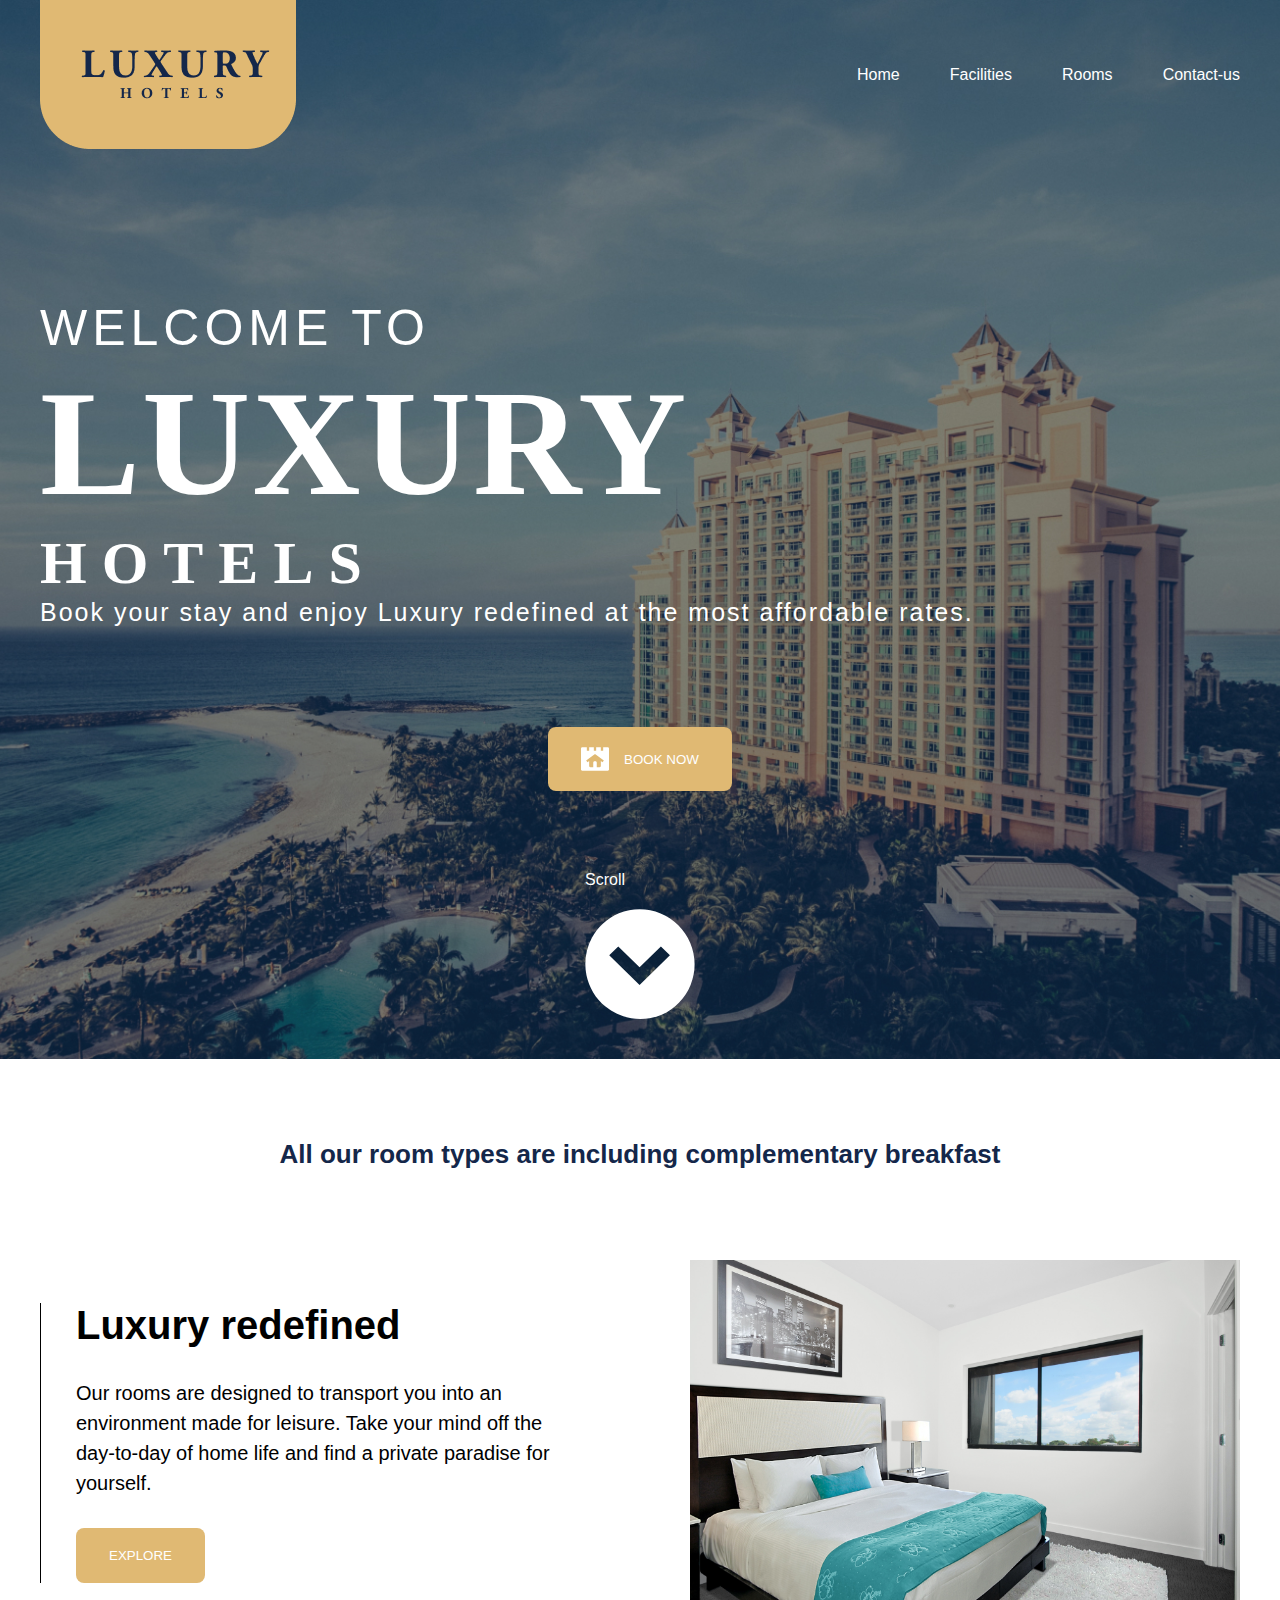
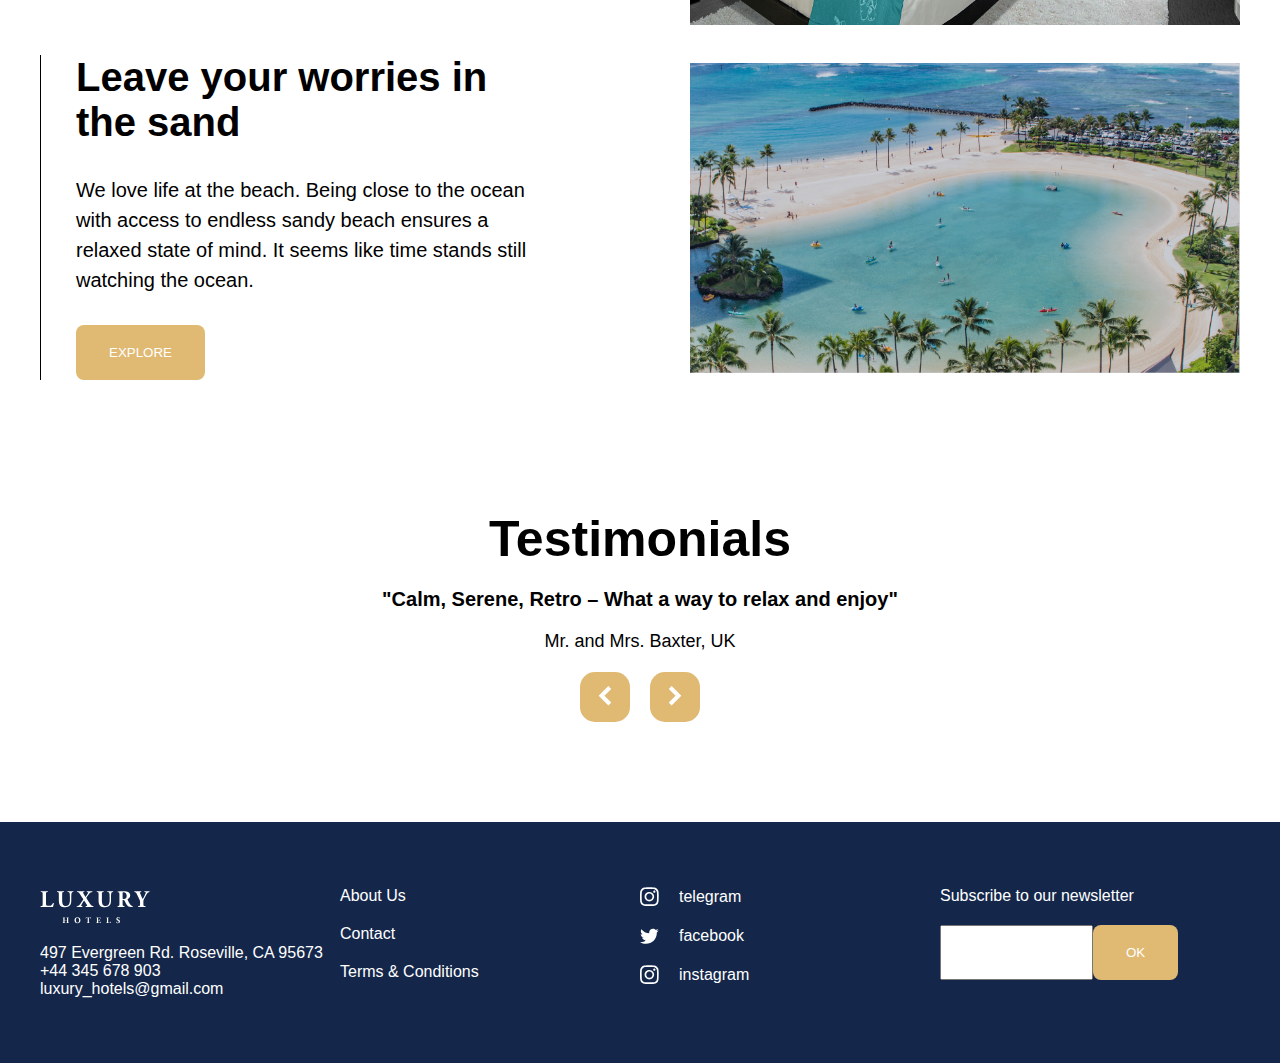
<file: index.html>
<!DOCTYPE html>
<html lang="en">
<head>
    <meta charset="UTF-8">
    <meta name="viewport" content="width=device-width, initial-scale=1.0">
    <title>Document</title>
    <link rel="stylesheet" href="style.css">
</head>
<body>
    <header class="header">
        <div class="container">
            <div class="wrap">
                <img src="./img/logo.png" alt="">
                <div class="menu">
                    <a href="index.html">Home</a>
                    <a href="facilities.html">Facilities</a>
                    <a href="rooms.html">Rooms</a>
                    <a href="contact.html">Contact-us</a>
                </div>
            </div>

            <div class="box">
                <h2>WELCOME TO</h2>
                <h1>LUXURY</h1>
                <h3>HOTELS</h3>
                <p>Book your stay and enjoy Luxury
                    redefined at the most affordable rates.</p>
            </div>

            <div class="inner">
                <button class="btn">
                    <img src="./img/homik.svg" alt="">
                    BOOK NOW</button>
                 <div class="div">
                    <p>Scroll</p>
                    <img src="./img/homik2.svg" alt="">
                 </div>
                   
            </div>
        </div>
    </header>

    <section class="section1">
        <div class="container">
            <h3 class="title1">All our room types are including complementary breakfast</h3>

            <div class="wrap1">
               <div class="box1">
                <h1>Luxury redefined</h1>
                <p>Our rooms are designed to transport 
                you into an environment made for leisure. 
                Take your mind off the day-to-day of home 
                life and find a private paradise for yourself.</p>
                <button class="btn">EXPLORE</button>
               </div>

               <img src="./img/card1.png" alt="">
            </div>

            <div class="wrap1">
                <div class="box1">
                    <h1>Leave your worries in
                    the sand</h1>
                    <p>We love life at the beach. Being close 
                    to the ocean with access to endless sandy 
                    beach ensures a relaxed state of mind. It 
                    seems like time stands still watching the 
                    ocean.</p>
                    <button class="btn">EXPLORE</button>
                </div>
            
                <img src="./img/card2.jpg" alt="">
            </div>
        </div>
    </section>

    <section class="section section2">
        <div class="container">
            <div class="wrap2">
<h2>Testimonials</h2>
<h3>"Calm, Serene, Retro – What a way to relax and enjoy"</h3>
<p>Mr. and Mrs. Baxter, UK</p>
<div class="btns">
    <button><svg width="14" height="20" viewBox="0 0 14 20" fill="none" xmlns="http://www.w3.org/2000/svg">
        <path d="M0.65999 9.693L10.353 0L13.24 2.887L6.43399 9.693L13.24 16.5L10.353 19.387L0.65999 9.693Z" fill="white" />
    </svg>
</button>
    <button><svg width="14" height="20" viewBox="0 0 14 20" fill="none" xmlns="http://www.w3.org/2000/svg">
        <path
            d="M13.34 9.69201L3.64701 19.385L0.76001 16.498L7.56601 9.69201L0.76001 2.88501L3.64701 -0.00198936L13.34 9.69201Z"
            fill="white" />
    </svg>
</button>
</div>
            </div>
        </div>
    </section>

    <footer class="footer">
        <div class="container">
            <div class="wrap3">
                <div class="div">
                    <img src="./img/footer.svg" alt="">
                    <p>497 Evergreen Rd. Roseville, CA 95673
                    +44 345 678 903
                    luxury_hotels@gmail.com</p>
                </div>
                <div class="div">
                    <a href="">About Us</a>
                    <a href="">Contact</a>
                    <a href="">Terms & Conditions</a>
                </div>
                <div class="div">
                    <a href="">
                        <svg width="19" height="20" viewBox="0 0 19 20" fill="none" xmlns="http://www.w3.org/2000/svg">
                            <path fill-rule="evenodd" clip-rule="evenodd"
                                d="M9.35354 1.99204C10.5987 1.94407 11.8457 1.97747 13.0865 2.09204C13.6885 2.08447 14.2865 2.18996 14.8495 2.40304C15.6263 2.76499 16.2506 3.38926 16.6125 4.16604C16.8251 4.73052 16.9296 5.32994 16.9205 5.93304C16.9205 6.86604 17.0205 7.17704 17.0205 9.66604C17.0685 10.9112 17.0351 12.1582 16.9205 13.399C16.9281 14.001 16.8226 14.599 16.6095 15.162C16.2476 15.9388 15.6233 16.5631 14.8465 16.925C14.2835 17.1381 13.6855 17.2436 13.0835 17.236C12.1505 17.236 11.8395 17.336 9.35054 17.336C8.10629 17.3829 6.86031 17.3485 5.62054 17.233C5.01859 17.2406 4.42057 17.1351 3.85754 16.922C3.08143 16.5611 2.45725 15.9383 2.09454 15.163C1.88146 14.6 1.77597 14.002 1.78354 13.4C1.78354 12.467 1.68354 12.156 1.68354 9.66704C1.63556 8.42186 1.66897 7.17487 1.78354 5.93404C1.77597 5.33209 1.88146 4.73407 2.09454 4.17104C2.2755 3.78613 2.52105 3.43506 2.82054 3.13304C3.06371 2.77033 3.43351 2.51143 3.85754 2.40704C4.42057 2.19396 5.01859 2.08847 5.62054 2.09604C6.86137 1.98147 8.10836 1.94807 9.35354 1.99604V1.99204ZM9.35354 0.333041C8.07504 0.286325 6.79487 0.319723 5.52054 0.433041C4.73969 0.432144 3.96527 0.57415 3.23554 0.852041C2.60628 1.05731 2.03674 1.41331 1.57654 1.88904C1.10081 2.34924 0.744806 2.91878 0.539539 3.54804C0.21189 4.26297 0.067871 5.04837 0.120539 5.83304C0.00722166 7.10737 -0.026177 8.38754 0.0205394 9.66604C-0.0263443 10.9459 0.00705452 12.2274 0.120539 13.503C0.118853 14.2823 0.259493 15.0553 0.535539 15.784C0.740806 16.4133 1.09681 16.9828 1.57254 17.443C2.03274 17.9188 2.60228 18.2748 3.23154 18.48C3.96027 18.7561 4.73328 18.8967 5.51254 18.895C6.78819 19.0085 8.06971 19.0419 9.34954 18.995C10.6294 19.0419 11.9109 19.0085 13.1865 18.895C13.9658 18.8967 14.7388 18.7561 15.4675 18.48C16.0933 18.2649 16.6617 17.9099 17.1295 17.442C17.5974 16.9742 17.9524 16.4058 18.1675 15.78C18.4436 15.0513 18.5842 14.2783 18.5825 13.499C18.5825 12.462 18.6825 12.151 18.6825 9.66204C18.7294 8.38221 18.696 7.10069 18.5825 5.82504C18.5842 5.04578 18.4436 4.27277 18.1675 3.54404C17.9623 2.91478 17.6063 2.34524 17.1305 1.88504C16.6702 1.4109 16.101 1.0563 15.4725 0.852041C14.7438 0.57451 13.9704 0.43251 13.1905 0.433041C11.9149 0.319554 10.6334 0.286155 9.35354 0.333041ZM9.35354 4.89604C8.7243 4.88577 8.09942 5.00213 7.51606 5.23821C6.93269 5.47429 6.40275 5.82526 5.95775 6.27026C5.51276 6.71525 5.16178 7.24519 4.92571 7.82856C4.68963 8.41192 4.57327 9.0368 4.58354 9.66604C4.58354 10.6095 4.8633 11.5317 5.38743 12.3161C5.91156 13.1005 6.65654 13.7119 7.52814 14.0729C8.39974 14.434 9.35883 14.5284 10.2841 14.3444C11.2094 14.1603 12.0593 13.706 12.7264 13.0389C13.3935 12.3718 13.8478 11.5219 14.0319 10.5966C14.2159 9.67133 14.1215 8.71224 13.7604 7.84064C13.3994 6.96904 12.788 6.22407 12.0036 5.69993C11.2192 5.1758 10.297 4.89604 9.35354 4.89604ZM9.35354 12.777C8.94294 12.7845 8.53506 12.7091 8.15424 12.5554C7.77343 12.4017 7.4275 12.1728 7.13712 11.8825C6.84673 11.5921 6.61786 11.2462 6.46416 10.8653C6.31045 10.4845 6.23508 10.0766 6.24254 9.66604C6.23508 9.25545 6.31045 8.84756 6.46416 8.46675C6.61786 8.08593 6.84673 7.74 7.13712 7.44962C7.4275 7.15924 7.77343 6.93036 8.15424 6.77666C8.53506 6.62296 8.94294 6.54758 9.35354 6.55504C9.76413 6.54758 10.172 6.62296 10.5528 6.77666C10.9337 6.93036 11.2796 7.15924 11.57 7.44962C11.8603 7.74 12.0892 8.08593 12.2429 8.46675C12.3966 8.84756 12.472 9.25545 12.4645 9.66604C12.472 10.0766 12.3966 10.4845 12.2429 10.8653C12.0892 11.2462 11.8603 11.5921 11.57 11.8825C11.2796 12.1728 10.9337 12.4017 10.5528 12.5554C10.172 12.7091 9.76413 12.7845 9.35354 12.777ZM14.3315 3.54704C14.1059 3.54704 13.8853 3.61396 13.6976 3.73933C13.51 3.86471 13.3638 4.04291 13.2774 4.2514C13.191 4.45989 13.1684 4.68931 13.2125 4.91064C13.2565 5.13197 13.3652 5.33528 13.5247 5.49485C13.6843 5.65442 13.8876 5.76309 14.1089 5.80712C14.3303 5.85114 14.5597 5.82855 14.7682 5.74219C14.9767 5.65583 15.1549 5.50958 15.2802 5.32195C15.4056 5.13431 15.4725 4.91371 15.4725 4.68804C15.4699 4.38624 15.3489 4.09753 15.1355 3.88412C14.922 3.6707 14.6333 3.54965 14.3315 3.54704Z"
                                fill="white" />
                        </svg>
                        telegram
                    </a>

                    <a href="">
                        <svg width="19" height="16" viewBox="0 0 19 16" fill="none" xmlns="http://www.w3.org/2000/svg">
                            <path fill-rule="evenodd" clip-rule="evenodd"
                                d="M5.93158 15.8079C7.36514 15.8208 8.78692 15.548 10.1139 15.0054C11.4408 14.4627 12.6464 13.6612 13.6601 12.6474C14.6738 11.6337 15.4754 10.4282 16.0181 9.1012C16.5607 7.77424 16.8335 6.35246 16.8206 4.91889V4.39989C17.5452 3.84838 18.1757 3.18309 18.6876 2.42989C17.9921 2.73224 17.2598 2.94139 16.5096 3.05189C17.2808 2.56758 17.8655 1.83663 18.1686 0.977891C17.4193 1.39498 16.617 1.70882 15.7836 1.91089C15.4328 1.51559 15.0014 1.20003 14.5184 0.985446C14.0354 0.770864 13.5121 0.662242 12.9836 0.666891C11.971 0.68312 11.0044 1.09258 10.2884 1.80867C9.57227 2.52476 9.1628 3.49132 9.14658 4.50389C9.12173 4.7845 9.15579 5.06721 9.24658 5.33389C7.72067 5.26018 6.22813 4.86124 4.86894 4.16379C3.50975 3.46635 2.31529 2.4865 1.36558 1.28989C1.02421 1.89025 0.845324 2.56927 0.846577 3.25989C0.860265 3.88669 1.01682 4.50209 1.30431 5.05923C1.59181 5.61637 2.00266 6.10055 2.50558 6.47489C1.88217 6.46202 1.27352 6.28285 0.742577 5.95589C0.741565 6.84403 1.05249 7.70431 1.62108 8.38659C2.18967 9.06886 2.97981 9.52978 3.85358 9.68889C3.51569 9.77865 3.16539 9.81243 2.81658 9.78889C2.57025 9.80672 2.32291 9.77265 2.09058 9.68889C2.34362 10.4582 2.82819 11.1305 3.47797 11.6138C4.12776 12.0971 4.91103 12.3678 5.72058 12.3889C4.35745 13.4536 2.68017 14.0369 0.950577 14.0479C0.636197 14.0659 0.320989 14.0322 0.0175781 13.9479C1.73361 15.1942 3.80801 15.8494 5.92858 15.8149"
                                fill="white" />
                        </svg>
facebook
                    </a>

                    <a href="">
                        <svg width="19" height="20" viewBox="0 0 19 20" fill="none" xmlns="http://www.w3.org/2000/svg">
                            <path fill-rule="evenodd" clip-rule="evenodd"
                                d="M9.35354 1.99204C10.5987 1.94407 11.8457 1.97747 13.0865 2.09204C13.6885 2.08447 14.2865 2.18996 14.8495 2.40304C15.6263 2.76499 16.2506 3.38926 16.6125 4.16604C16.8251 4.73052 16.9296 5.32994 16.9205 5.93304C16.9205 6.86604 17.0205 7.17704 17.0205 9.66604C17.0685 10.9112 17.0351 12.1582 16.9205 13.399C16.9281 14.001 16.8226 14.599 16.6095 15.162C16.2476 15.9388 15.6233 16.5631 14.8465 16.925C14.2835 17.1381 13.6855 17.2436 13.0835 17.236C12.1505 17.236 11.8395 17.336 9.35054 17.336C8.10629 17.3829 6.86031 17.3485 5.62054 17.233C5.01859 17.2406 4.42057 17.1351 3.85754 16.922C3.08143 16.5611 2.45725 15.9383 2.09454 15.163C1.88146 14.6 1.77597 14.002 1.78354 13.4C1.78354 12.467 1.68354 12.156 1.68354 9.66704C1.63556 8.42186 1.66897 7.17487 1.78354 5.93404C1.77597 5.33209 1.88146 4.73407 2.09454 4.17104C2.2755 3.78613 2.52105 3.43506 2.82054 3.13304C3.06371 2.77033 3.43351 2.51143 3.85754 2.40704C4.42057 2.19396 5.01859 2.08847 5.62054 2.09604C6.86137 1.98147 8.10836 1.94807 9.35354 1.99604V1.99204ZM9.35354 0.333041C8.07504 0.286325 6.79487 0.319723 5.52054 0.433041C4.73969 0.432144 3.96527 0.57415 3.23554 0.852041C2.60628 1.05731 2.03674 1.41331 1.57654 1.88904C1.10081 2.34924 0.744806 2.91878 0.539539 3.54804C0.21189 4.26297 0.067871 5.04837 0.120539 5.83304C0.00722166 7.10737 -0.026177 8.38754 0.0205394 9.66604C-0.0263443 10.9459 0.00705452 12.2274 0.120539 13.503C0.118853 14.2823 0.259493 15.0553 0.535539 15.784C0.740806 16.4133 1.09681 16.9828 1.57254 17.443C2.03274 17.9188 2.60228 18.2748 3.23154 18.48C3.96027 18.7561 4.73328 18.8967 5.51254 18.895C6.78819 19.0085 8.06971 19.0419 9.34954 18.995C10.6294 19.0419 11.9109 19.0085 13.1865 18.895C13.9658 18.8967 14.7388 18.7561 15.4675 18.48C16.0933 18.2649 16.6617 17.9099 17.1295 17.442C17.5974 16.9742 17.9524 16.4058 18.1675 15.78C18.4436 15.0513 18.5842 14.2783 18.5825 13.499C18.5825 12.462 18.6825 12.151 18.6825 9.66204C18.7294 8.38221 18.696 7.10069 18.5825 5.82504C18.5842 5.04578 18.4436 4.27277 18.1675 3.54404C17.9623 2.91478 17.6063 2.34524 17.1305 1.88504C16.6702 1.4109 16.101 1.0563 15.4725 0.852041C14.7438 0.57451 13.9704 0.43251 13.1905 0.433041C11.9149 0.319554 10.6334 0.286155 9.35354 0.333041ZM9.35354 4.89604C8.7243 4.88577 8.09942 5.00213 7.51606 5.23821C6.93269 5.47429 6.40275 5.82526 5.95775 6.27026C5.51276 6.71525 5.16178 7.24519 4.92571 7.82856C4.68963 8.41192 4.57327 9.0368 4.58354 9.66604C4.58354 10.6095 4.8633 11.5317 5.38743 12.3161C5.91156 13.1005 6.65654 13.7119 7.52814 14.0729C8.39974 14.434 9.35883 14.5284 10.2841 14.3444C11.2094 14.1603 12.0593 13.706 12.7264 13.0389C13.3935 12.3718 13.8478 11.5219 14.0319 10.5966C14.2159 9.67133 14.1215 8.71224 13.7604 7.84064C13.3994 6.96904 12.788 6.22407 12.0036 5.69993C11.2192 5.1758 10.297 4.89604 9.35354 4.89604ZM9.35354 12.777C8.94294 12.7845 8.53506 12.7091 8.15424 12.5554C7.77343 12.4017 7.4275 12.1728 7.13712 11.8825C6.84673 11.5921 6.61786 11.2462 6.46416 10.8653C6.31045 10.4845 6.23508 10.0766 6.24254 9.66604C6.23508 9.25545 6.31045 8.84756 6.46416 8.46675C6.61786 8.08593 6.84673 7.74 7.13712 7.44962C7.4275 7.15924 7.77343 6.93036 8.15424 6.77666C8.53506 6.62296 8.94294 6.54758 9.35354 6.55504C9.76413 6.54758 10.172 6.62296 10.5528 6.77666C10.9337 6.93036 11.2796 7.15924 11.57 7.44962C11.8603 7.74 12.0892 8.08593 12.2429 8.46675C12.3966 8.84756 12.472 9.25545 12.4645 9.66604C12.472 10.0766 12.3966 10.4845 12.2429 10.8653C12.0892 11.2462 11.8603 11.5921 11.57 11.8825C11.2796 12.1728 10.9337 12.4017 10.5528 12.5554C10.172 12.7091 9.76413 12.7845 9.35354 12.777ZM14.3315 3.54704C14.1059 3.54704 13.8853 3.61396 13.6976 3.73933C13.51 3.86471 13.3638 4.04291 13.2774 4.2514C13.191 4.45989 13.1684 4.68931 13.2125 4.91064C13.2565 5.13197 13.3652 5.33528 13.5247 5.49485C13.6843 5.65442 13.8876 5.76309 14.1089 5.80712C14.3303 5.85114 14.5597 5.82855 14.7682 5.74219C14.9767 5.65583 15.1549 5.50958 15.2802 5.32195C15.4056 5.13431 15.4725 4.91371 15.4725 4.68804C15.4699 4.38624 15.3489 4.09753 15.1355 3.88412C14.922 3.6707 14.6333 3.54965 14.3315 3.54704Z"
                                fill="white" />
                        </svg>
instagram
                    </a>

                </div>
                <div class="div">
                    <p>Subscribe to our newsletter</p>
                    <form action="">
                        <input type="text">
                        <button class="btn">OK</button>
                    </form>
                </div>
            </div>
        </div>
    </footer>
</body>
</html>
</file>
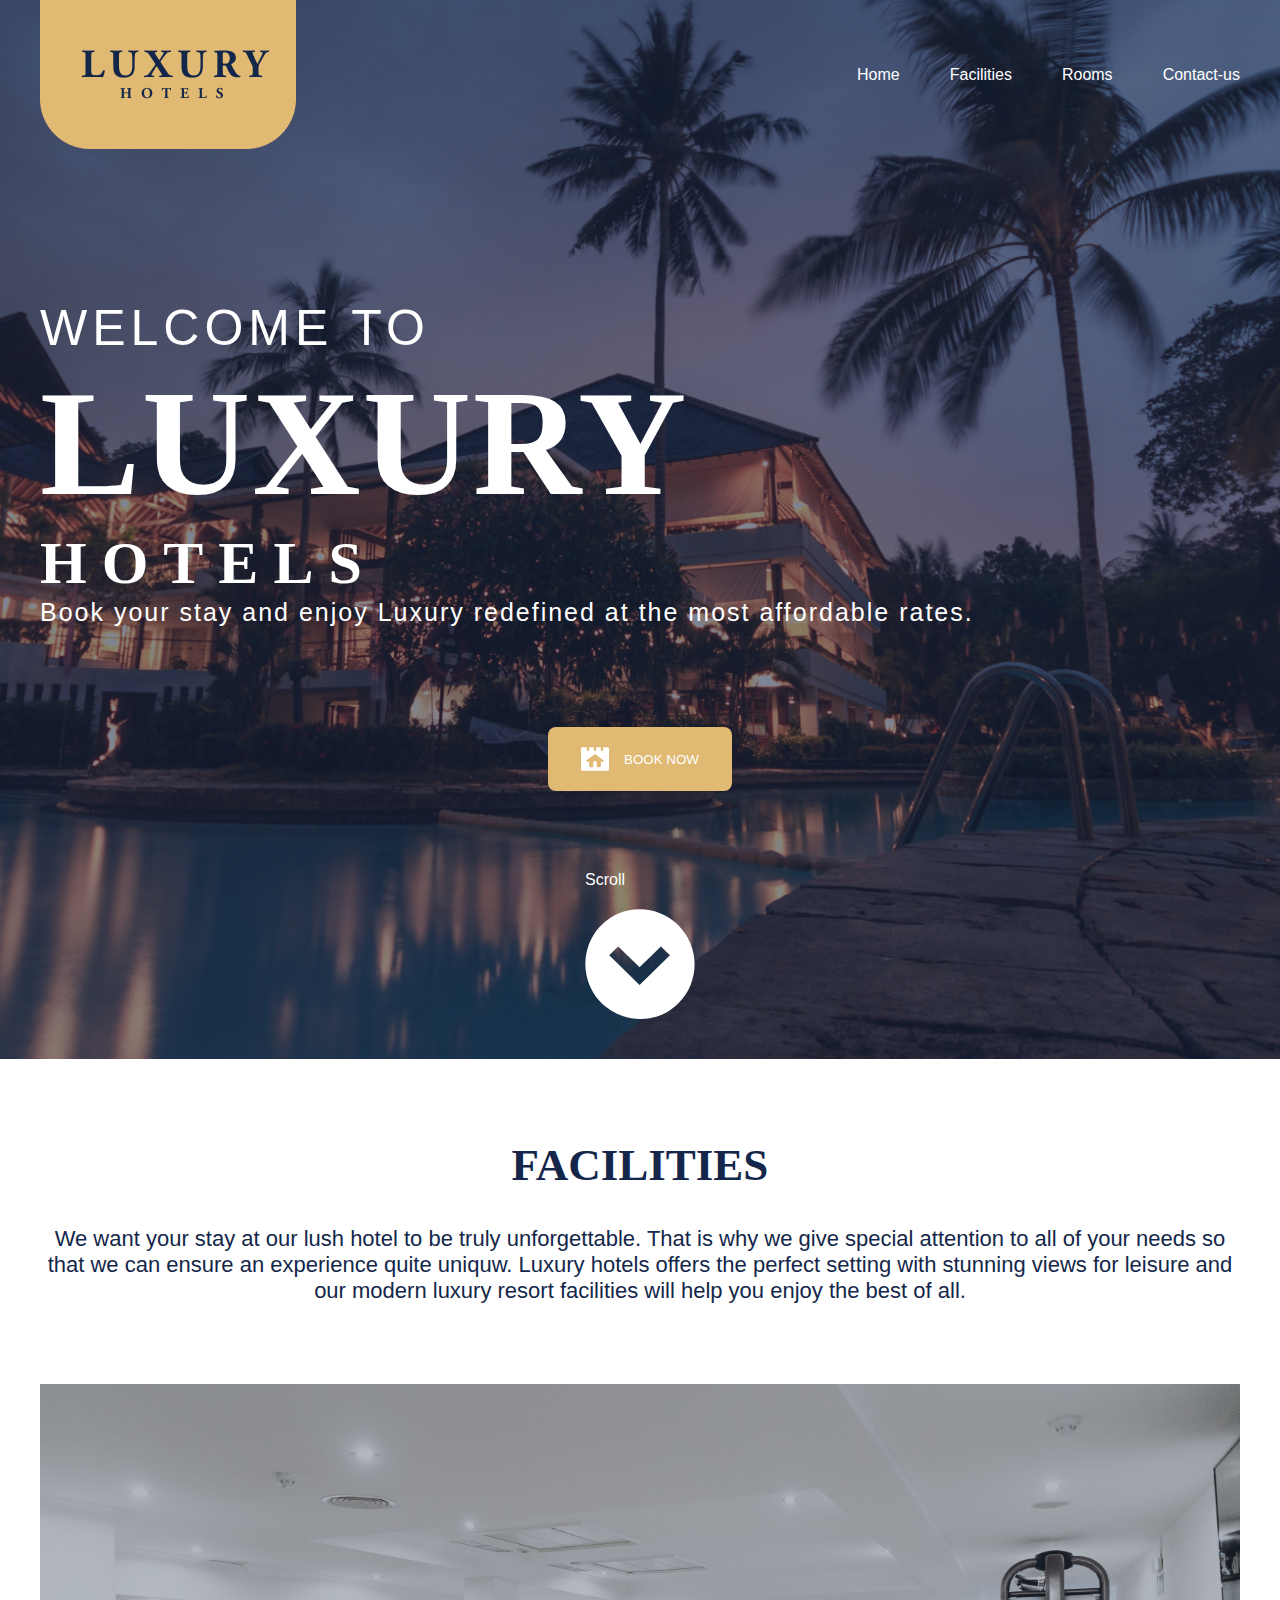
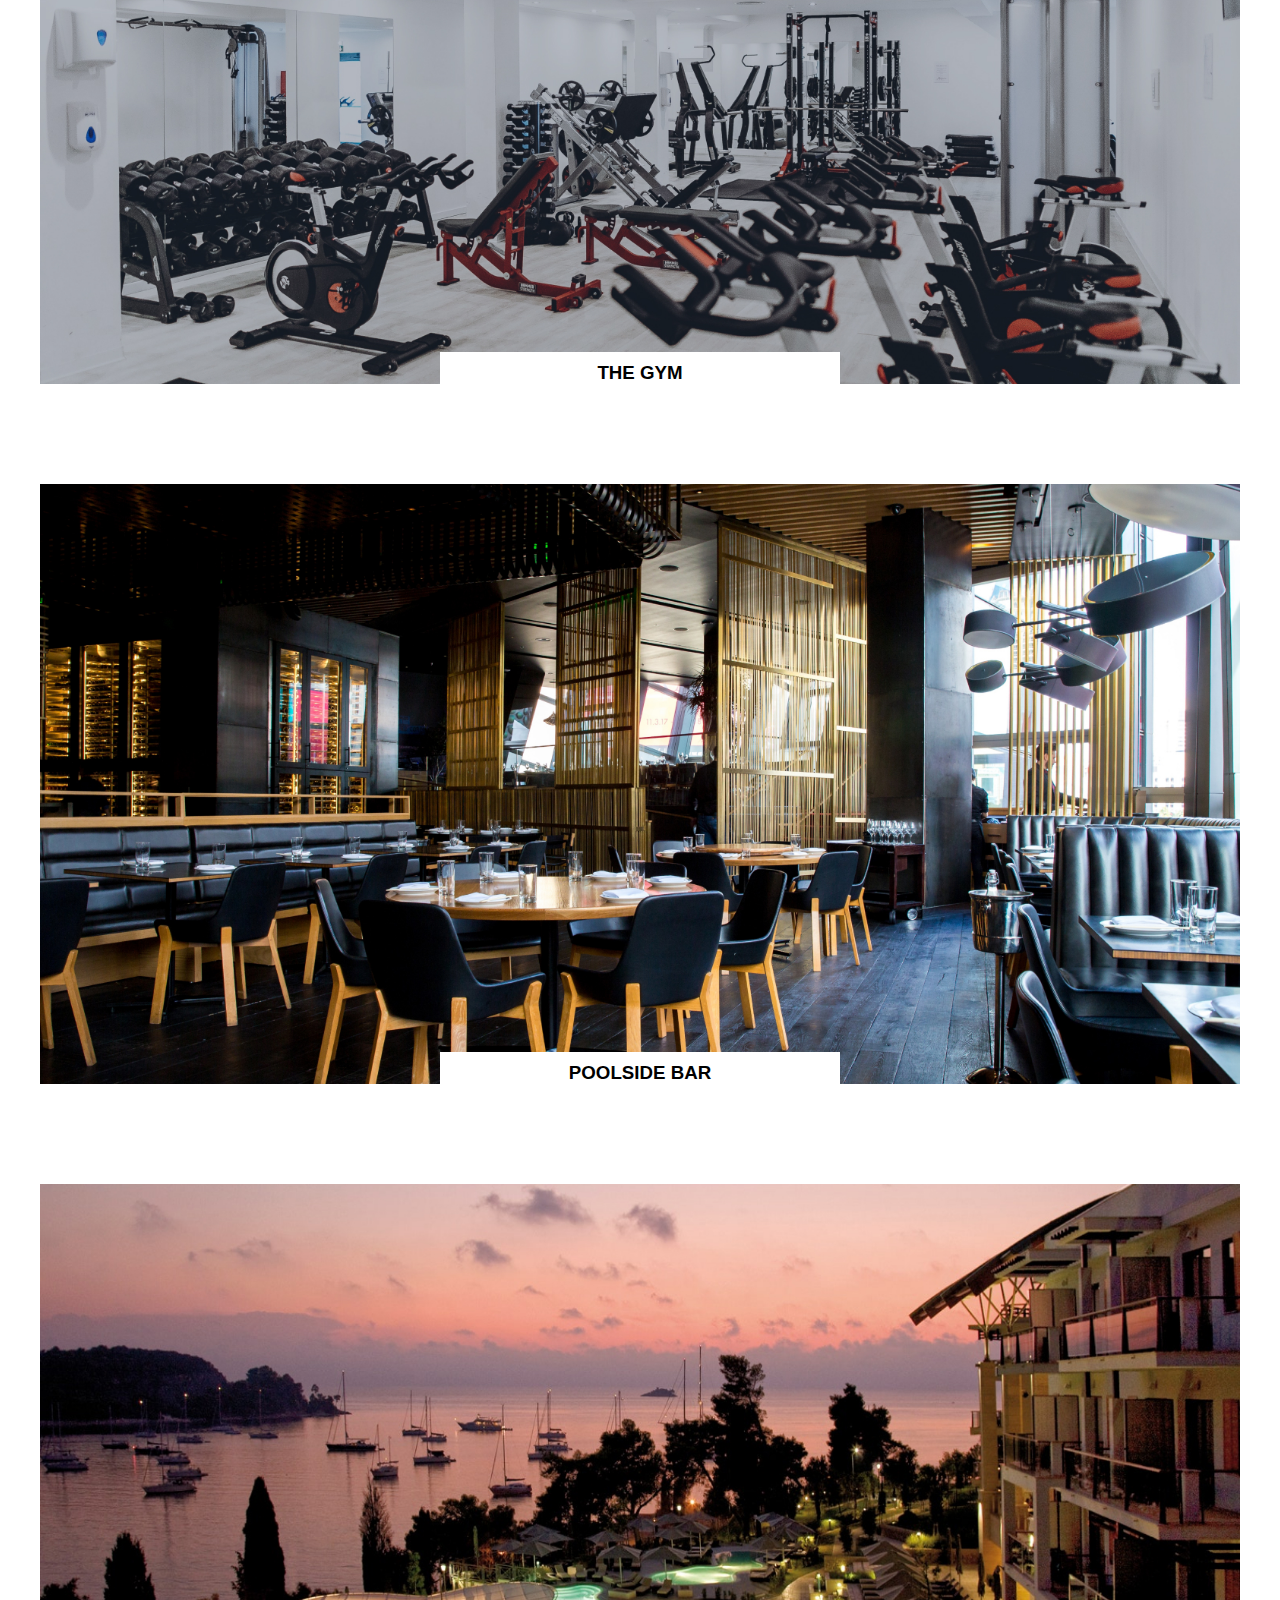
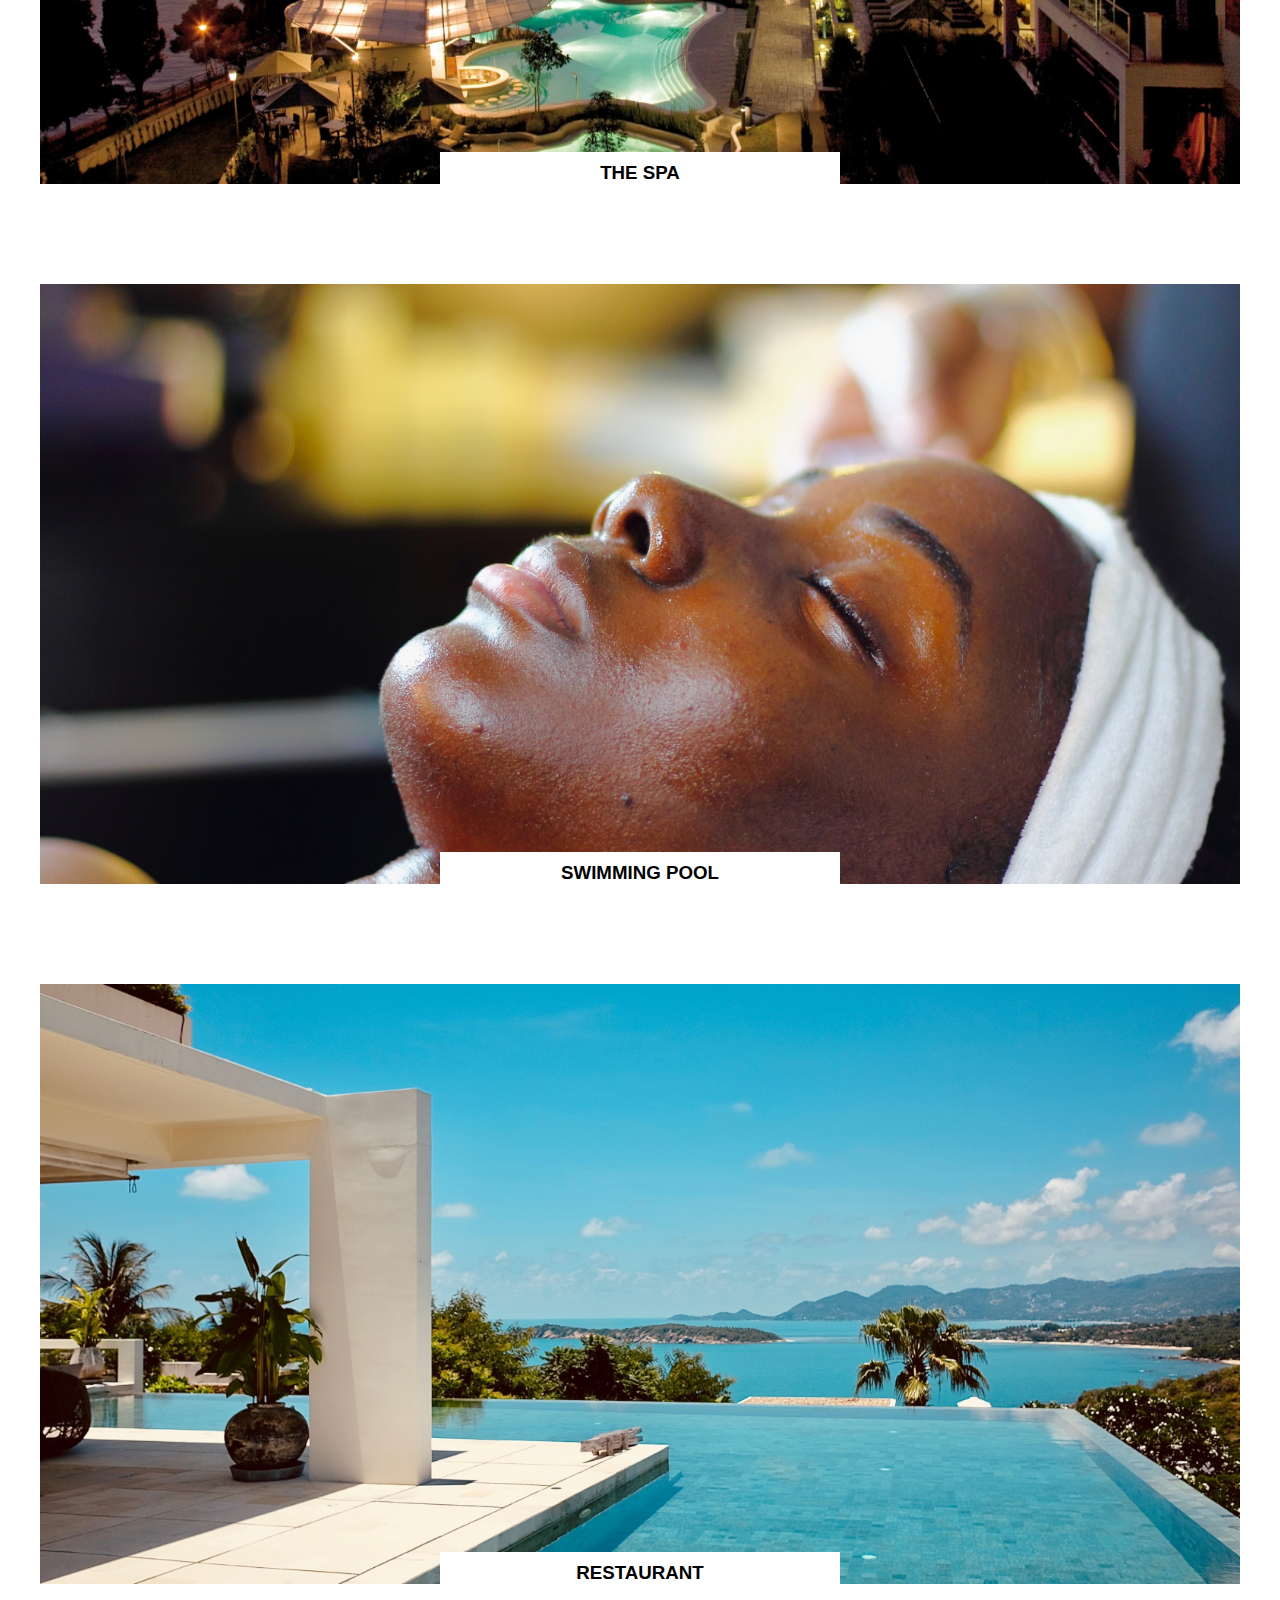
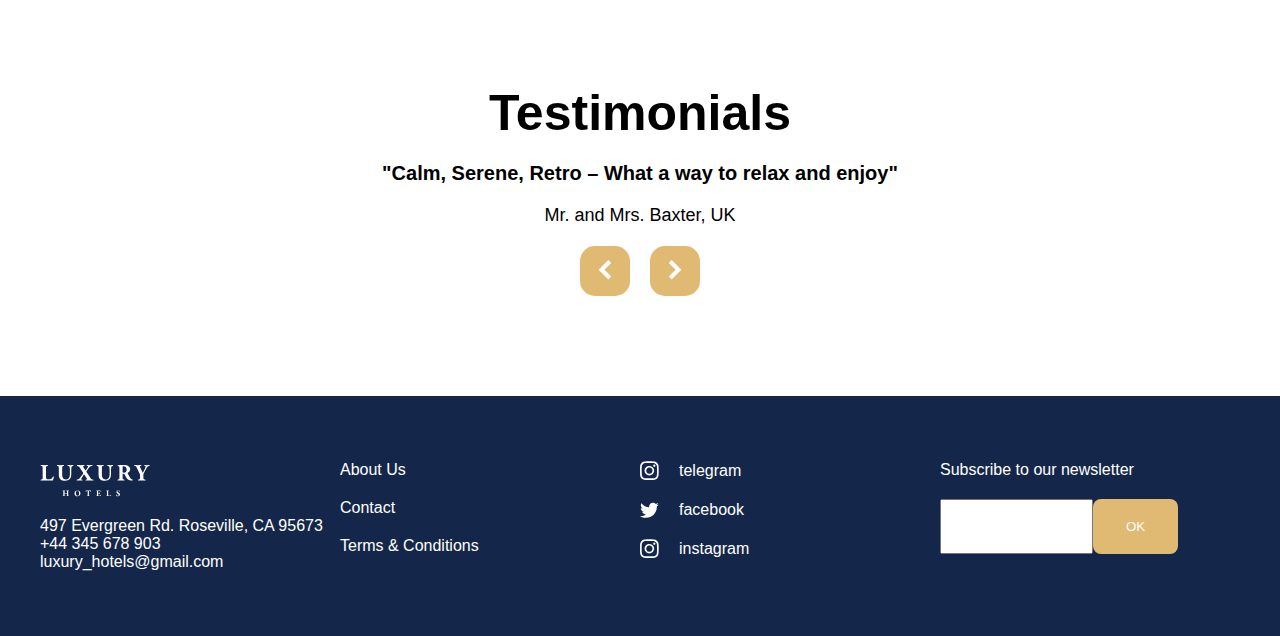
<file: facilities.html>
<!DOCTYPE html>
<html lang="en">

<head>
    <meta charset="UTF-8">
    <meta name="viewport" content="width=device-width, initial-scale=1.0">
    <title>Document</title>
    <link rel="stylesheet" href="style.css">
</head>

<body>
    <header class="header header2">
        <div class="container">
            <div class="wrap">
                <img src="./img/logo.png" alt="">
                <div class="menu">
                    <a href="index.html">Home</a>
                    <a href="facilities.html">Facilities</a>
                    <a href="rooms.html">Rooms</a>
                    <a href="contact.html">Contact-us</a>
                </div>
            </div>

            <div class="box">
                <h2>WELCOME TO</h2>
                <h1>LUXURY</h1>
                <h3>HOTELS</h3>
                <p>Book your stay and enjoy Luxury
                    redefined at the most affordable rates.</p>
            </div>

            <div class="inner">
                <button class="btn">
                    <img src="./img/homik.svg" alt="">
                    BOOK NOW</button>
                <div class="div">
                    <p>Scroll</p>
                    <img src="./img/homik2.svg" alt="">
                </div>

            </div>
        </div>
    </header>


    <section class="face">
        <div class="container">
            <div class="face__title">
                <h2>FACILITIES</h2>
                <p>We want your stay at our lush hotel to be truly unforgettable. That is why we give special attention
                    to all of your needs so
                    that we can ensure an experience quite uniquw. Luxury hotels offers the perfect setting with
                    stunning views for leisure
                    and our modern luxury resort facilities will help you enjoy the best of all. </p>
            </div>

            <div class="face__wrapper">
                <div class="face__card">
                    <img src="./img/gym.jpg" alt="">
                    <h3>THE GYM</h3>
                   
                </div>

                <div class="face__card">
                    <img src="./img/jason-leung-poI7DelFiVA-unsplash 1.jpg" alt="">
                    <h3>POOLSIDE BAR</h3>
                  
                </div>

                <div class="face__card">
                    <img src="./img/pool.jpg" alt="">
                    <h3>THE SPA</h3>
                    
                </div>

                <div class="face__card">
                    <img src="./img/skin.jpg" alt="">
                    <h3>SWIMMING POOL</h3>
                 
                </div>

                <div class="face__card">
                    <img src="./img/big-tiny-belly-XtnNrQYC7ts-unsplash 1.jpg" alt="">
                    <h3>RESTAURANT</h3>
                  
                </div>
            </div>
        </div>
    </section>


    <section class="section section2">
        <div class="container">
            <div class="wrap2">
<h2>Testimonials</h2>
<h3>"Calm, Serene, Retro – What a way to relax and enjoy"</h3>
<p>Mr. and Mrs. Baxter, UK</p>
<div class="btns">
    <button><svg width="14" height="20" viewBox="0 0 14 20" fill="none" xmlns="http://www.w3.org/2000/svg">
        <path d="M0.65999 9.693L10.353 0L13.24 2.887L6.43399 9.693L13.24 16.5L10.353 19.387L0.65999 9.693Z" fill="white" />
    </svg>
</button>
    <button><svg width="14" height="20" viewBox="0 0 14 20" fill="none" xmlns="http://www.w3.org/2000/svg">
        <path
            d="M13.34 9.69201L3.64701 19.385L0.76001 16.498L7.56601 9.69201L0.76001 2.88501L3.64701 -0.00198936L13.34 9.69201Z"
            fill="white" />
    </svg>
</button>
</div>
            </div>
        </div>
    </section>



    <footer class="footer">
        <div class="container">
            <div class="wrap3">
                <div class="div">
                    <img src="./img/footer.svg" alt="">
                    <p>497 Evergreen Rd. Roseville, CA 95673
                    +44 345 678 903
                    luxury_hotels@gmail.com</p>
                </div>
                <div class="div">
                    <a href="">About Us</a>
                    <a href="">Contact</a>
                    <a href="">Terms & Conditions</a>
                </div>
                <div class="div">
                    <a href="">
                        <svg width="19" height="20" viewBox="0 0 19 20" fill="none" xmlns="http://www.w3.org/2000/svg">
                            <path fill-rule="evenodd" clip-rule="evenodd"
                                d="M9.35354 1.99204C10.5987 1.94407 11.8457 1.97747 13.0865 2.09204C13.6885 2.08447 14.2865 2.18996 14.8495 2.40304C15.6263 2.76499 16.2506 3.38926 16.6125 4.16604C16.8251 4.73052 16.9296 5.32994 16.9205 5.93304C16.9205 6.86604 17.0205 7.17704 17.0205 9.66604C17.0685 10.9112 17.0351 12.1582 16.9205 13.399C16.9281 14.001 16.8226 14.599 16.6095 15.162C16.2476 15.9388 15.6233 16.5631 14.8465 16.925C14.2835 17.1381 13.6855 17.2436 13.0835 17.236C12.1505 17.236 11.8395 17.336 9.35054 17.336C8.10629 17.3829 6.86031 17.3485 5.62054 17.233C5.01859 17.2406 4.42057 17.1351 3.85754 16.922C3.08143 16.5611 2.45725 15.9383 2.09454 15.163C1.88146 14.6 1.77597 14.002 1.78354 13.4C1.78354 12.467 1.68354 12.156 1.68354 9.66704C1.63556 8.42186 1.66897 7.17487 1.78354 5.93404C1.77597 5.33209 1.88146 4.73407 2.09454 4.17104C2.2755 3.78613 2.52105 3.43506 2.82054 3.13304C3.06371 2.77033 3.43351 2.51143 3.85754 2.40704C4.42057 2.19396 5.01859 2.08847 5.62054 2.09604C6.86137 1.98147 8.10836 1.94807 9.35354 1.99604V1.99204ZM9.35354 0.333041C8.07504 0.286325 6.79487 0.319723 5.52054 0.433041C4.73969 0.432144 3.96527 0.57415 3.23554 0.852041C2.60628 1.05731 2.03674 1.41331 1.57654 1.88904C1.10081 2.34924 0.744806 2.91878 0.539539 3.54804C0.21189 4.26297 0.067871 5.04837 0.120539 5.83304C0.00722166 7.10737 -0.026177 8.38754 0.0205394 9.66604C-0.0263443 10.9459 0.00705452 12.2274 0.120539 13.503C0.118853 14.2823 0.259493 15.0553 0.535539 15.784C0.740806 16.4133 1.09681 16.9828 1.57254 17.443C2.03274 17.9188 2.60228 18.2748 3.23154 18.48C3.96027 18.7561 4.73328 18.8967 5.51254 18.895C6.78819 19.0085 8.06971 19.0419 9.34954 18.995C10.6294 19.0419 11.9109 19.0085 13.1865 18.895C13.9658 18.8967 14.7388 18.7561 15.4675 18.48C16.0933 18.2649 16.6617 17.9099 17.1295 17.442C17.5974 16.9742 17.9524 16.4058 18.1675 15.78C18.4436 15.0513 18.5842 14.2783 18.5825 13.499C18.5825 12.462 18.6825 12.151 18.6825 9.66204C18.7294 8.38221 18.696 7.10069 18.5825 5.82504C18.5842 5.04578 18.4436 4.27277 18.1675 3.54404C17.9623 2.91478 17.6063 2.34524 17.1305 1.88504C16.6702 1.4109 16.101 1.0563 15.4725 0.852041C14.7438 0.57451 13.9704 0.43251 13.1905 0.433041C11.9149 0.319554 10.6334 0.286155 9.35354 0.333041ZM9.35354 4.89604C8.7243 4.88577 8.09942 5.00213 7.51606 5.23821C6.93269 5.47429 6.40275 5.82526 5.95775 6.27026C5.51276 6.71525 5.16178 7.24519 4.92571 7.82856C4.68963 8.41192 4.57327 9.0368 4.58354 9.66604C4.58354 10.6095 4.8633 11.5317 5.38743 12.3161C5.91156 13.1005 6.65654 13.7119 7.52814 14.0729C8.39974 14.434 9.35883 14.5284 10.2841 14.3444C11.2094 14.1603 12.0593 13.706 12.7264 13.0389C13.3935 12.3718 13.8478 11.5219 14.0319 10.5966C14.2159 9.67133 14.1215 8.71224 13.7604 7.84064C13.3994 6.96904 12.788 6.22407 12.0036 5.69993C11.2192 5.1758 10.297 4.89604 9.35354 4.89604ZM9.35354 12.777C8.94294 12.7845 8.53506 12.7091 8.15424 12.5554C7.77343 12.4017 7.4275 12.1728 7.13712 11.8825C6.84673 11.5921 6.61786 11.2462 6.46416 10.8653C6.31045 10.4845 6.23508 10.0766 6.24254 9.66604C6.23508 9.25545 6.31045 8.84756 6.46416 8.46675C6.61786 8.08593 6.84673 7.74 7.13712 7.44962C7.4275 7.15924 7.77343 6.93036 8.15424 6.77666C8.53506 6.62296 8.94294 6.54758 9.35354 6.55504C9.76413 6.54758 10.172 6.62296 10.5528 6.77666C10.9337 6.93036 11.2796 7.15924 11.57 7.44962C11.8603 7.74 12.0892 8.08593 12.2429 8.46675C12.3966 8.84756 12.472 9.25545 12.4645 9.66604C12.472 10.0766 12.3966 10.4845 12.2429 10.8653C12.0892 11.2462 11.8603 11.5921 11.57 11.8825C11.2796 12.1728 10.9337 12.4017 10.5528 12.5554C10.172 12.7091 9.76413 12.7845 9.35354 12.777ZM14.3315 3.54704C14.1059 3.54704 13.8853 3.61396 13.6976 3.73933C13.51 3.86471 13.3638 4.04291 13.2774 4.2514C13.191 4.45989 13.1684 4.68931 13.2125 4.91064C13.2565 5.13197 13.3652 5.33528 13.5247 5.49485C13.6843 5.65442 13.8876 5.76309 14.1089 5.80712C14.3303 5.85114 14.5597 5.82855 14.7682 5.74219C14.9767 5.65583 15.1549 5.50958 15.2802 5.32195C15.4056 5.13431 15.4725 4.91371 15.4725 4.68804C15.4699 4.38624 15.3489 4.09753 15.1355 3.88412C14.922 3.6707 14.6333 3.54965 14.3315 3.54704Z"
                                fill="white" />
                        </svg>
                        telegram
                    </a>

                    <a href="">
                        <svg width="19" height="16" viewBox="0 0 19 16" fill="none" xmlns="http://www.w3.org/2000/svg">
                            <path fill-rule="evenodd" clip-rule="evenodd"
                                d="M5.93158 15.8079C7.36514 15.8208 8.78692 15.548 10.1139 15.0054C11.4408 14.4627 12.6464 13.6612 13.6601 12.6474C14.6738 11.6337 15.4754 10.4282 16.0181 9.1012C16.5607 7.77424 16.8335 6.35246 16.8206 4.91889V4.39989C17.5452 3.84838 18.1757 3.18309 18.6876 2.42989C17.9921 2.73224 17.2598 2.94139 16.5096 3.05189C17.2808 2.56758 17.8655 1.83663 18.1686 0.977891C17.4193 1.39498 16.617 1.70882 15.7836 1.91089C15.4328 1.51559 15.0014 1.20003 14.5184 0.985446C14.0354 0.770864 13.5121 0.662242 12.9836 0.666891C11.971 0.68312 11.0044 1.09258 10.2884 1.80867C9.57227 2.52476 9.1628 3.49132 9.14658 4.50389C9.12173 4.7845 9.15579 5.06721 9.24658 5.33389C7.72067 5.26018 6.22813 4.86124 4.86894 4.16379C3.50975 3.46635 2.31529 2.4865 1.36558 1.28989C1.02421 1.89025 0.845324 2.56927 0.846577 3.25989C0.860265 3.88669 1.01682 4.50209 1.30431 5.05923C1.59181 5.61637 2.00266 6.10055 2.50558 6.47489C1.88217 6.46202 1.27352 6.28285 0.742577 5.95589C0.741565 6.84403 1.05249 7.70431 1.62108 8.38659C2.18967 9.06886 2.97981 9.52978 3.85358 9.68889C3.51569 9.77865 3.16539 9.81243 2.81658 9.78889C2.57025 9.80672 2.32291 9.77265 2.09058 9.68889C2.34362 10.4582 2.82819 11.1305 3.47797 11.6138C4.12776 12.0971 4.91103 12.3678 5.72058 12.3889C4.35745 13.4536 2.68017 14.0369 0.950577 14.0479C0.636197 14.0659 0.320989 14.0322 0.0175781 13.9479C1.73361 15.1942 3.80801 15.8494 5.92858 15.8149"
                                fill="white" />
                        </svg>
facebook
                    </a>

                    <a href="">
                        <svg width="19" height="20" viewBox="0 0 19 20" fill="none" xmlns="http://www.w3.org/2000/svg">
                            <path fill-rule="evenodd" clip-rule="evenodd"
                                d="M9.35354 1.99204C10.5987 1.94407 11.8457 1.97747 13.0865 2.09204C13.6885 2.08447 14.2865 2.18996 14.8495 2.40304C15.6263 2.76499 16.2506 3.38926 16.6125 4.16604C16.8251 4.73052 16.9296 5.32994 16.9205 5.93304C16.9205 6.86604 17.0205 7.17704 17.0205 9.66604C17.0685 10.9112 17.0351 12.1582 16.9205 13.399C16.9281 14.001 16.8226 14.599 16.6095 15.162C16.2476 15.9388 15.6233 16.5631 14.8465 16.925C14.2835 17.1381 13.6855 17.2436 13.0835 17.236C12.1505 17.236 11.8395 17.336 9.35054 17.336C8.10629 17.3829 6.86031 17.3485 5.62054 17.233C5.01859 17.2406 4.42057 17.1351 3.85754 16.922C3.08143 16.5611 2.45725 15.9383 2.09454 15.163C1.88146 14.6 1.77597 14.002 1.78354 13.4C1.78354 12.467 1.68354 12.156 1.68354 9.66704C1.63556 8.42186 1.66897 7.17487 1.78354 5.93404C1.77597 5.33209 1.88146 4.73407 2.09454 4.17104C2.2755 3.78613 2.52105 3.43506 2.82054 3.13304C3.06371 2.77033 3.43351 2.51143 3.85754 2.40704C4.42057 2.19396 5.01859 2.08847 5.62054 2.09604C6.86137 1.98147 8.10836 1.94807 9.35354 1.99604V1.99204ZM9.35354 0.333041C8.07504 0.286325 6.79487 0.319723 5.52054 0.433041C4.73969 0.432144 3.96527 0.57415 3.23554 0.852041C2.60628 1.05731 2.03674 1.41331 1.57654 1.88904C1.10081 2.34924 0.744806 2.91878 0.539539 3.54804C0.21189 4.26297 0.067871 5.04837 0.120539 5.83304C0.00722166 7.10737 -0.026177 8.38754 0.0205394 9.66604C-0.0263443 10.9459 0.00705452 12.2274 0.120539 13.503C0.118853 14.2823 0.259493 15.0553 0.535539 15.784C0.740806 16.4133 1.09681 16.9828 1.57254 17.443C2.03274 17.9188 2.60228 18.2748 3.23154 18.48C3.96027 18.7561 4.73328 18.8967 5.51254 18.895C6.78819 19.0085 8.06971 19.0419 9.34954 18.995C10.6294 19.0419 11.9109 19.0085 13.1865 18.895C13.9658 18.8967 14.7388 18.7561 15.4675 18.48C16.0933 18.2649 16.6617 17.9099 17.1295 17.442C17.5974 16.9742 17.9524 16.4058 18.1675 15.78C18.4436 15.0513 18.5842 14.2783 18.5825 13.499C18.5825 12.462 18.6825 12.151 18.6825 9.66204C18.7294 8.38221 18.696 7.10069 18.5825 5.82504C18.5842 5.04578 18.4436 4.27277 18.1675 3.54404C17.9623 2.91478 17.6063 2.34524 17.1305 1.88504C16.6702 1.4109 16.101 1.0563 15.4725 0.852041C14.7438 0.57451 13.9704 0.43251 13.1905 0.433041C11.9149 0.319554 10.6334 0.286155 9.35354 0.333041ZM9.35354 4.89604C8.7243 4.88577 8.09942 5.00213 7.51606 5.23821C6.93269 5.47429 6.40275 5.82526 5.95775 6.27026C5.51276 6.71525 5.16178 7.24519 4.92571 7.82856C4.68963 8.41192 4.57327 9.0368 4.58354 9.66604C4.58354 10.6095 4.8633 11.5317 5.38743 12.3161C5.91156 13.1005 6.65654 13.7119 7.52814 14.0729C8.39974 14.434 9.35883 14.5284 10.2841 14.3444C11.2094 14.1603 12.0593 13.706 12.7264 13.0389C13.3935 12.3718 13.8478 11.5219 14.0319 10.5966C14.2159 9.67133 14.1215 8.71224 13.7604 7.84064C13.3994 6.96904 12.788 6.22407 12.0036 5.69993C11.2192 5.1758 10.297 4.89604 9.35354 4.89604ZM9.35354 12.777C8.94294 12.7845 8.53506 12.7091 8.15424 12.5554C7.77343 12.4017 7.4275 12.1728 7.13712 11.8825C6.84673 11.5921 6.61786 11.2462 6.46416 10.8653C6.31045 10.4845 6.23508 10.0766 6.24254 9.66604C6.23508 9.25545 6.31045 8.84756 6.46416 8.46675C6.61786 8.08593 6.84673 7.74 7.13712 7.44962C7.4275 7.15924 7.77343 6.93036 8.15424 6.77666C8.53506 6.62296 8.94294 6.54758 9.35354 6.55504C9.76413 6.54758 10.172 6.62296 10.5528 6.77666C10.9337 6.93036 11.2796 7.15924 11.57 7.44962C11.8603 7.74 12.0892 8.08593 12.2429 8.46675C12.3966 8.84756 12.472 9.25545 12.4645 9.66604C12.472 10.0766 12.3966 10.4845 12.2429 10.8653C12.0892 11.2462 11.8603 11.5921 11.57 11.8825C11.2796 12.1728 10.9337 12.4017 10.5528 12.5554C10.172 12.7091 9.76413 12.7845 9.35354 12.777ZM14.3315 3.54704C14.1059 3.54704 13.8853 3.61396 13.6976 3.73933C13.51 3.86471 13.3638 4.04291 13.2774 4.2514C13.191 4.45989 13.1684 4.68931 13.2125 4.91064C13.2565 5.13197 13.3652 5.33528 13.5247 5.49485C13.6843 5.65442 13.8876 5.76309 14.1089 5.80712C14.3303 5.85114 14.5597 5.82855 14.7682 5.74219C14.9767 5.65583 15.1549 5.50958 15.2802 5.32195C15.4056 5.13431 15.4725 4.91371 15.4725 4.68804C15.4699 4.38624 15.3489 4.09753 15.1355 3.88412C14.922 3.6707 14.6333 3.54965 14.3315 3.54704Z"
                                fill="white" />
                        </svg>
instagram
                    </a>

                </div>
                <div class="div">
                    <p>Subscribe to our newsletter</p>
                    <form action="">
                        <input type="text">
                        <button class="btn">OK</button>
                    </form>
                </div>
            </div>
        </div>
    </footer>


</body>

</html>
</file>
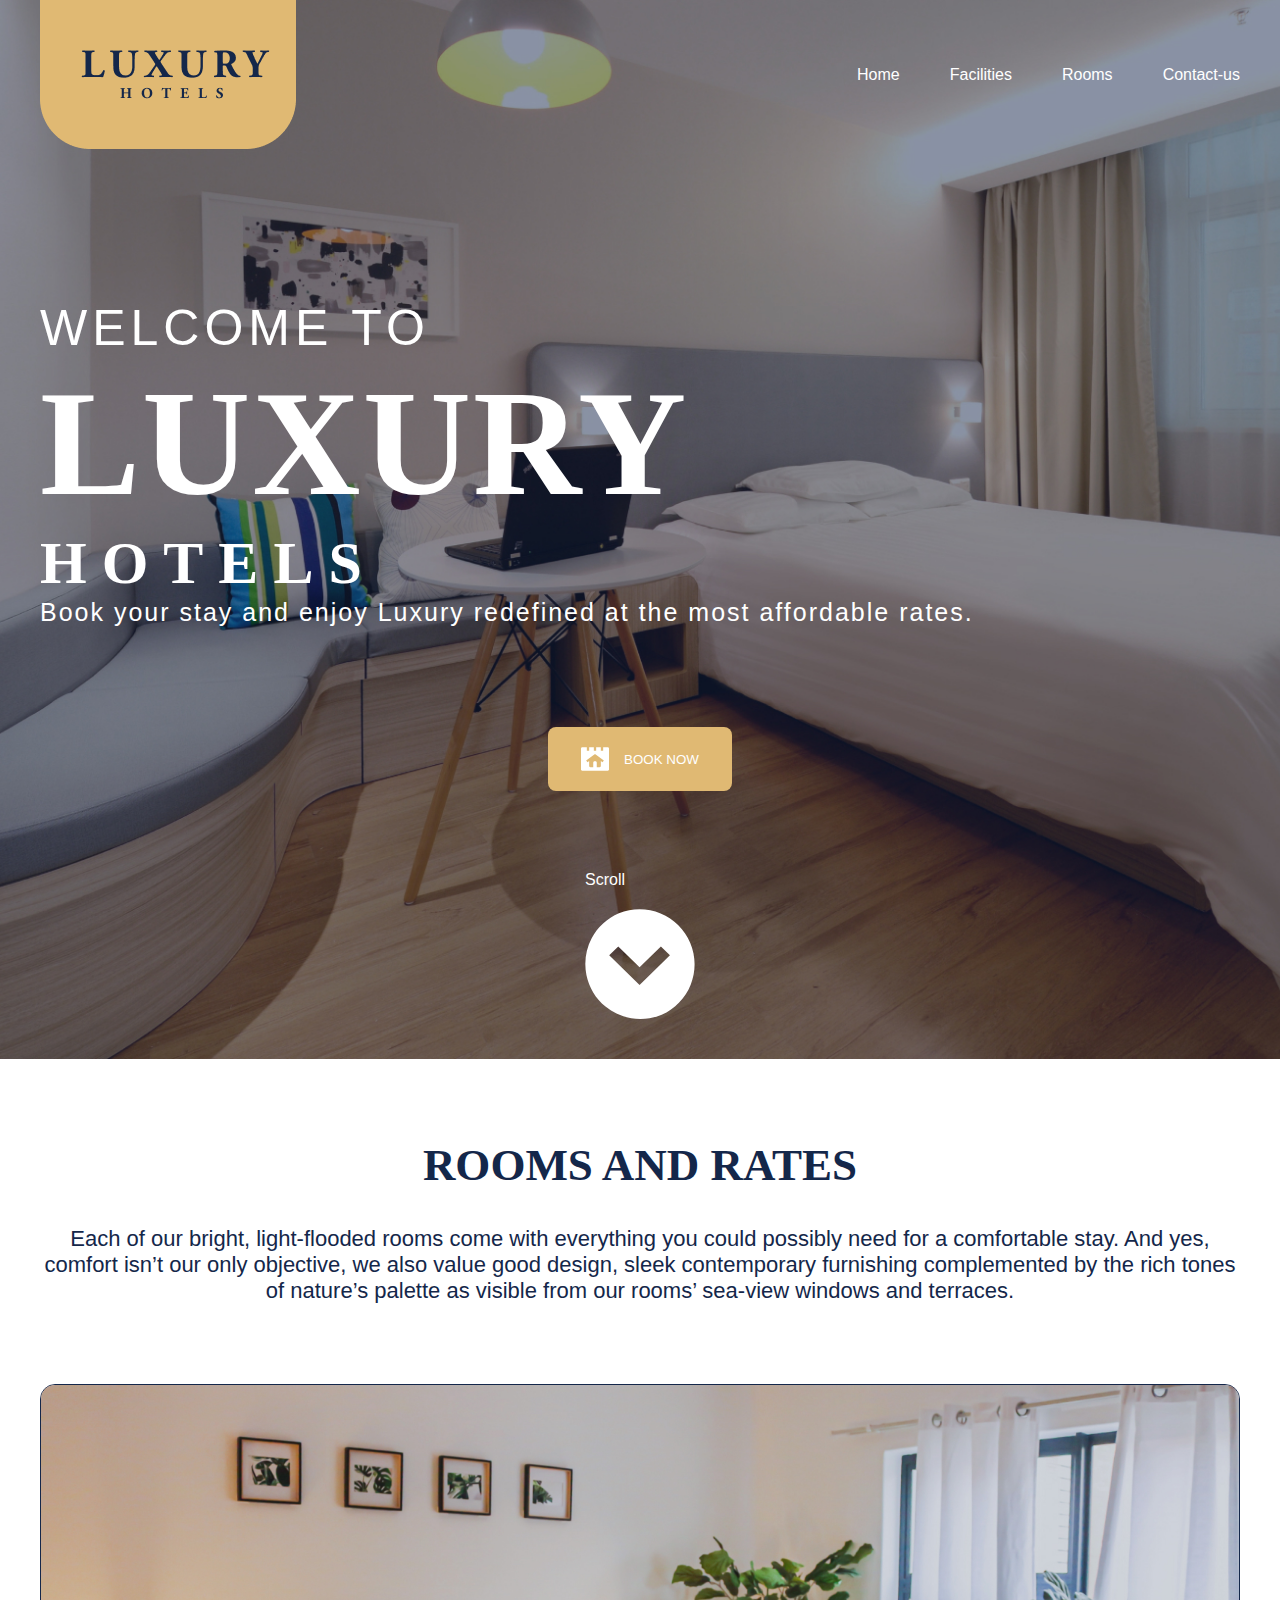
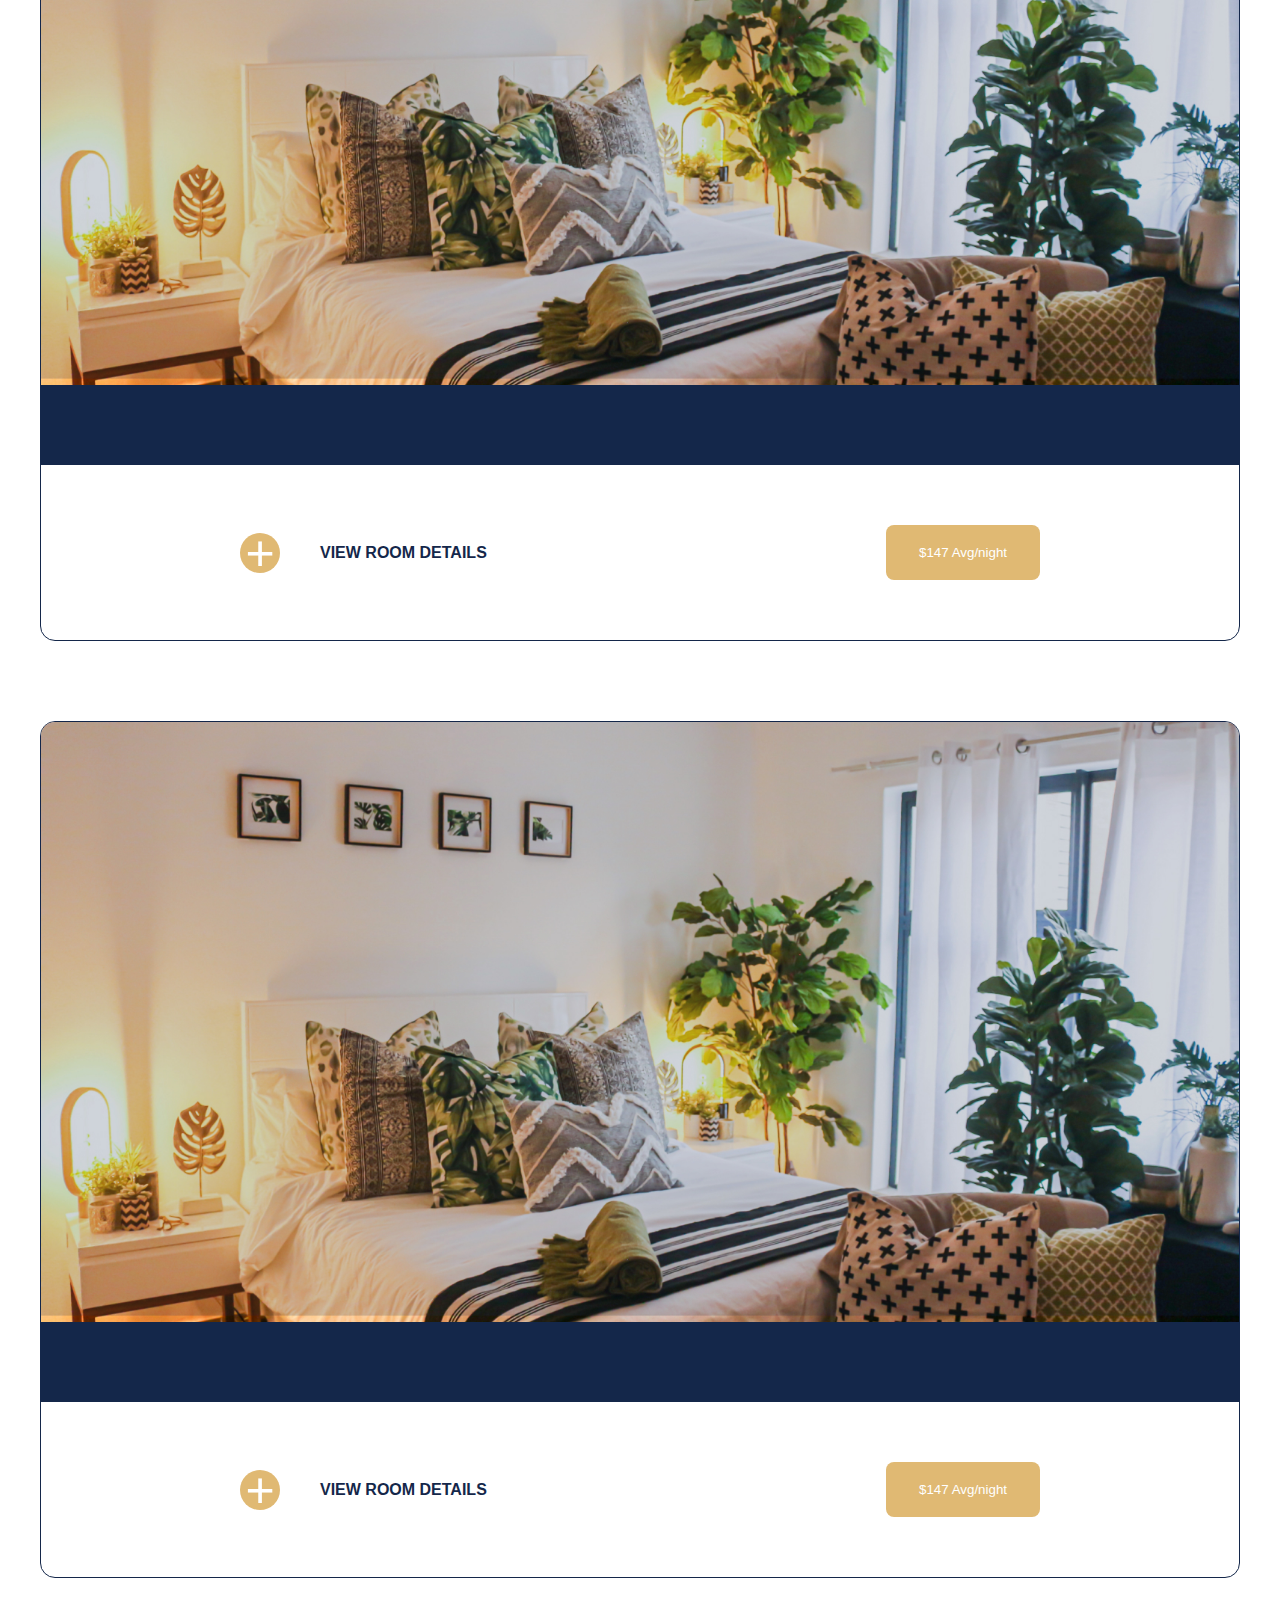
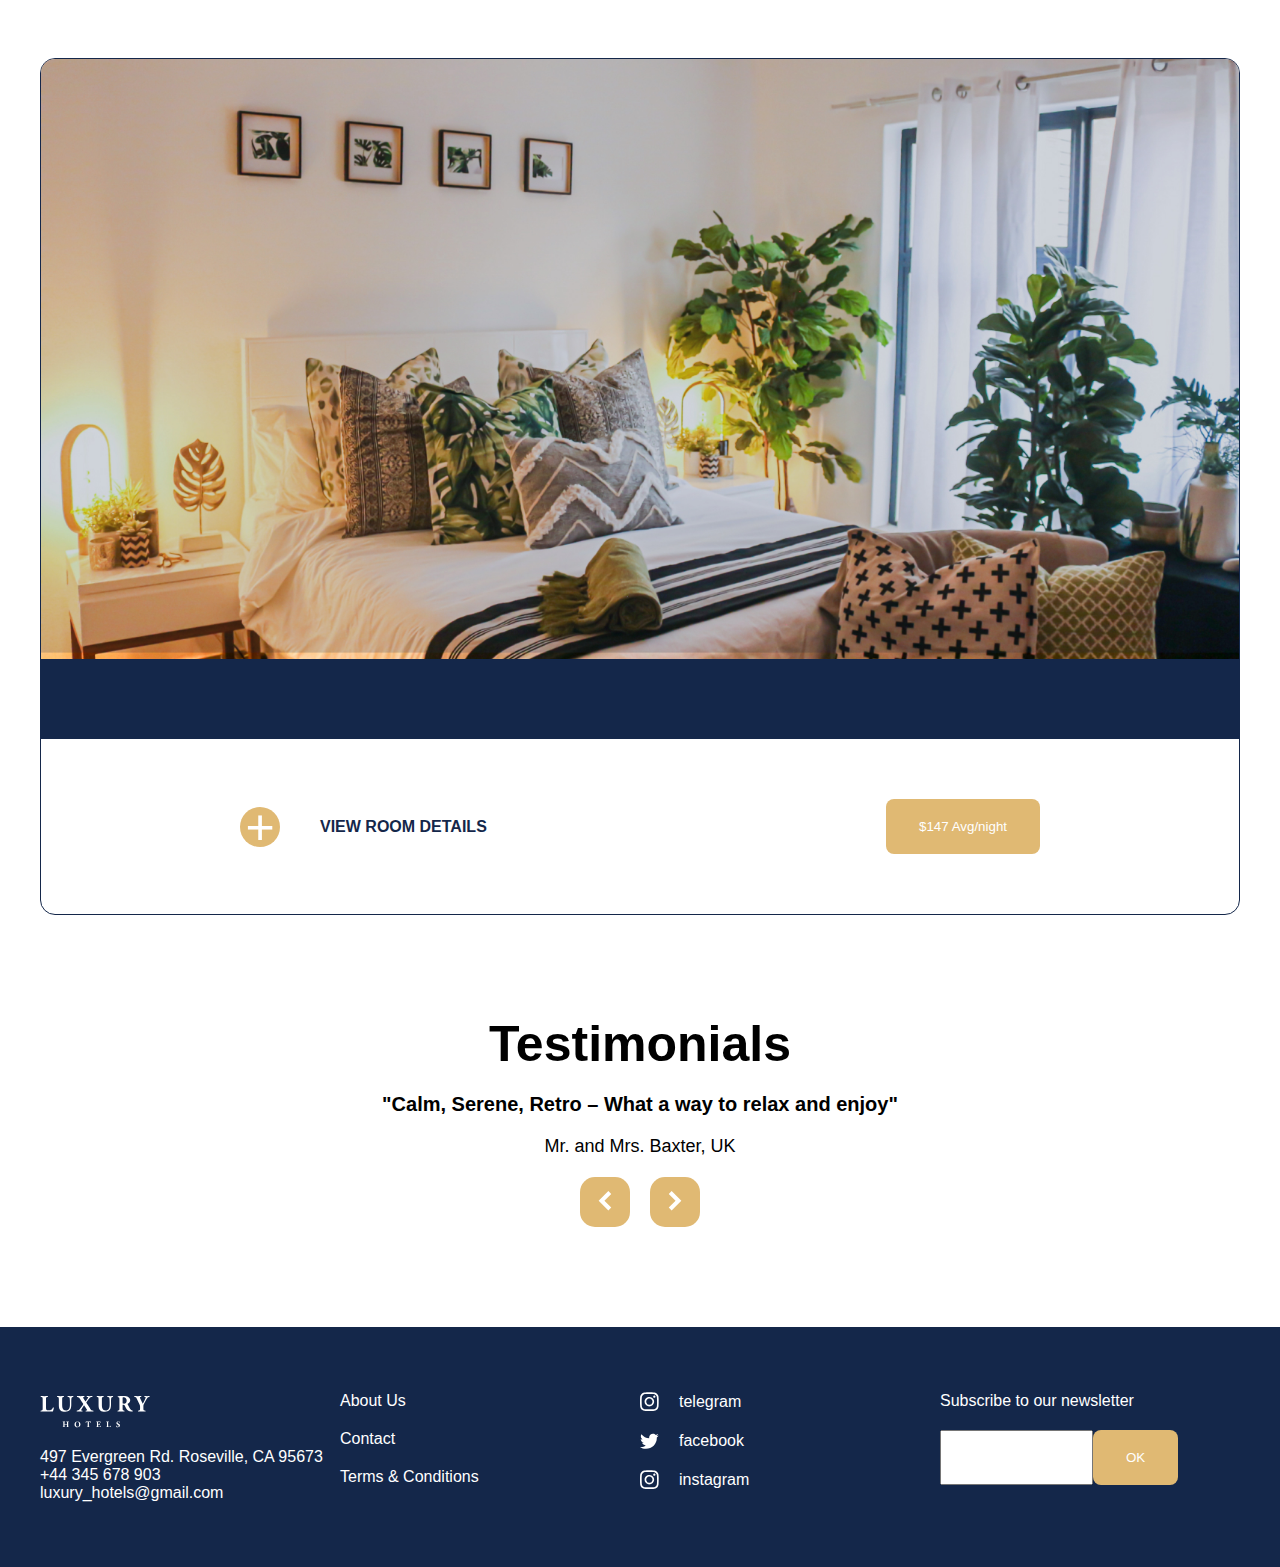
<file: rooms.html>
<!DOCTYPE html>
<html lang="en">
<head>
    <meta charset="UTF-8">
    <meta name="viewport" content="width=device-width, initial-scale=1.0">
    <title>Document</title>
    <link rel="stylesheet" href="style.css">
</head>
<body>
    <header class="header header3">
        <div class="container">
            <div class="wrap">
                <img src="./img/logo.png" alt="">
                <div class="menu">
                    <a href="index.html">Home</a>
                    <a href="facilities.html">Facilities</a>
                    <a href="rooms.html">Rooms</a>
                    <a href="contact.html">Contact-us</a>
                </div>
            </div>

            <div class="box">
                <h2>WELCOME TO</h2>
                <h1>LUXURY</h1>
                <h3>HOTELS</h3>
                <p>Book your stay and enjoy Luxury
                    redefined at the most affordable rates.</p>
            </div>

            <div class="inner">
                <button class="btn">
                    <img src="./img/homik.svg" alt="">
                    BOOK NOW</button>
                 <div class="div">
                    <p>Scroll</p>
                    <img src="./img/homik2.svg" alt="">
                 </div>
                   
            </div>
        </div>
    </header>


    <section class="rooms">
        <div class="container">
            <div class="face__title">
                <h2>ROOMS AND RATES</h2>
                <p>Each of our bright, light-flooded rooms come with everything you could possibly need for a comfortable stay. And yes, 
                    comfort isn’t our only objective, we also value good design, sleek contemporary furnishing complemented 
                    by the rich tones of nature’s palette as visible from our rooms’ sea-view windows and terraces. </p>
            </div>

            <div class="rooms__wrapper">
                <div class="rooms__card">
                    <img src="./img/rooms1.jpg" alt="">
                    <h3></h3>

                    <div>
                        <p>+</p>
                        <h4>VIEW ROOM DETAILS</h4>
                        <button class="btn">$147  Avg/night</button>

                    </div>
                </div>

                <div class="rooms__card">
                    <img src="./img/rooms1.jpg" alt="">
                    <h3></h3>

                    <div>
                        <p>+</p>
                        <h4>VIEW ROOM DETAILS</h4>
                        <button class="btn">$147  Avg/night</button>

                    </div>
                </div>

                <div class="rooms__card">
                    <img src="./img/rooms1.jpg" alt="">
                    <h3></h3>

                    <div>
                        <p>+</p>
                        <h4>VIEW ROOM DETAILS</h4>
                        <button class="btn">$147  Avg/night</button>

                    </div>
                </div>
            </div>
        </div>
    </section>

    <section class="section section2">
        <div class="container">
            <div class="wrap2">
<h2>Testimonials</h2>
<h3>"Calm, Serene, Retro – What a way to relax and enjoy"</h3>
<p>Mr. and Mrs. Baxter, UK</p>
<div class="btns">
    <button><svg width="14" height="20" viewBox="0 0 14 20" fill="none" xmlns="http://www.w3.org/2000/svg">
        <path d="M0.65999 9.693L10.353 0L13.24 2.887L6.43399 9.693L13.24 16.5L10.353 19.387L0.65999 9.693Z" fill="white" />
    </svg>
</button>
    <button><svg width="14" height="20" viewBox="0 0 14 20" fill="none" xmlns="http://www.w3.org/2000/svg">
        <path
            d="M13.34 9.69201L3.64701 19.385L0.76001 16.498L7.56601 9.69201L0.76001 2.88501L3.64701 -0.00198936L13.34 9.69201Z"
            fill="white" />
    </svg>
</button>
</div>
            </div>
        </div>
    </section>

    <footer class="footer">
        <div class="container">
            <div class="wrap3">
                <div class="div">
                    <img src="./img/footer.svg" alt="">
                    <p>497 Evergreen Rd. Roseville, CA 95673
                    +44 345 678 903
                    luxury_hotels@gmail.com</p>
                </div>
                <div class="div">
                    <a href="">About Us</a>
                    <a href="">Contact</a>
                    <a href="">Terms & Conditions</a>
                </div>
                <div class="div">
                    <a href="">
                        <svg width="19" height="20" viewBox="0 0 19 20" fill="none" xmlns="http://www.w3.org/2000/svg">
                            <path fill-rule="evenodd" clip-rule="evenodd"
                                d="M9.35354 1.99204C10.5987 1.94407 11.8457 1.97747 13.0865 2.09204C13.6885 2.08447 14.2865 2.18996 14.8495 2.40304C15.6263 2.76499 16.2506 3.38926 16.6125 4.16604C16.8251 4.73052 16.9296 5.32994 16.9205 5.93304C16.9205 6.86604 17.0205 7.17704 17.0205 9.66604C17.0685 10.9112 17.0351 12.1582 16.9205 13.399C16.9281 14.001 16.8226 14.599 16.6095 15.162C16.2476 15.9388 15.6233 16.5631 14.8465 16.925C14.2835 17.1381 13.6855 17.2436 13.0835 17.236C12.1505 17.236 11.8395 17.336 9.35054 17.336C8.10629 17.3829 6.86031 17.3485 5.62054 17.233C5.01859 17.2406 4.42057 17.1351 3.85754 16.922C3.08143 16.5611 2.45725 15.9383 2.09454 15.163C1.88146 14.6 1.77597 14.002 1.78354 13.4C1.78354 12.467 1.68354 12.156 1.68354 9.66704C1.63556 8.42186 1.66897 7.17487 1.78354 5.93404C1.77597 5.33209 1.88146 4.73407 2.09454 4.17104C2.2755 3.78613 2.52105 3.43506 2.82054 3.13304C3.06371 2.77033 3.43351 2.51143 3.85754 2.40704C4.42057 2.19396 5.01859 2.08847 5.62054 2.09604C6.86137 1.98147 8.10836 1.94807 9.35354 1.99604V1.99204ZM9.35354 0.333041C8.07504 0.286325 6.79487 0.319723 5.52054 0.433041C4.73969 0.432144 3.96527 0.57415 3.23554 0.852041C2.60628 1.05731 2.03674 1.41331 1.57654 1.88904C1.10081 2.34924 0.744806 2.91878 0.539539 3.54804C0.21189 4.26297 0.067871 5.04837 0.120539 5.83304C0.00722166 7.10737 -0.026177 8.38754 0.0205394 9.66604C-0.0263443 10.9459 0.00705452 12.2274 0.120539 13.503C0.118853 14.2823 0.259493 15.0553 0.535539 15.784C0.740806 16.4133 1.09681 16.9828 1.57254 17.443C2.03274 17.9188 2.60228 18.2748 3.23154 18.48C3.96027 18.7561 4.73328 18.8967 5.51254 18.895C6.78819 19.0085 8.06971 19.0419 9.34954 18.995C10.6294 19.0419 11.9109 19.0085 13.1865 18.895C13.9658 18.8967 14.7388 18.7561 15.4675 18.48C16.0933 18.2649 16.6617 17.9099 17.1295 17.442C17.5974 16.9742 17.9524 16.4058 18.1675 15.78C18.4436 15.0513 18.5842 14.2783 18.5825 13.499C18.5825 12.462 18.6825 12.151 18.6825 9.66204C18.7294 8.38221 18.696 7.10069 18.5825 5.82504C18.5842 5.04578 18.4436 4.27277 18.1675 3.54404C17.9623 2.91478 17.6063 2.34524 17.1305 1.88504C16.6702 1.4109 16.101 1.0563 15.4725 0.852041C14.7438 0.57451 13.9704 0.43251 13.1905 0.433041C11.9149 0.319554 10.6334 0.286155 9.35354 0.333041ZM9.35354 4.89604C8.7243 4.88577 8.09942 5.00213 7.51606 5.23821C6.93269 5.47429 6.40275 5.82526 5.95775 6.27026C5.51276 6.71525 5.16178 7.24519 4.92571 7.82856C4.68963 8.41192 4.57327 9.0368 4.58354 9.66604C4.58354 10.6095 4.8633 11.5317 5.38743 12.3161C5.91156 13.1005 6.65654 13.7119 7.52814 14.0729C8.39974 14.434 9.35883 14.5284 10.2841 14.3444C11.2094 14.1603 12.0593 13.706 12.7264 13.0389C13.3935 12.3718 13.8478 11.5219 14.0319 10.5966C14.2159 9.67133 14.1215 8.71224 13.7604 7.84064C13.3994 6.96904 12.788 6.22407 12.0036 5.69993C11.2192 5.1758 10.297 4.89604 9.35354 4.89604ZM9.35354 12.777C8.94294 12.7845 8.53506 12.7091 8.15424 12.5554C7.77343 12.4017 7.4275 12.1728 7.13712 11.8825C6.84673 11.5921 6.61786 11.2462 6.46416 10.8653C6.31045 10.4845 6.23508 10.0766 6.24254 9.66604C6.23508 9.25545 6.31045 8.84756 6.46416 8.46675C6.61786 8.08593 6.84673 7.74 7.13712 7.44962C7.4275 7.15924 7.77343 6.93036 8.15424 6.77666C8.53506 6.62296 8.94294 6.54758 9.35354 6.55504C9.76413 6.54758 10.172 6.62296 10.5528 6.77666C10.9337 6.93036 11.2796 7.15924 11.57 7.44962C11.8603 7.74 12.0892 8.08593 12.2429 8.46675C12.3966 8.84756 12.472 9.25545 12.4645 9.66604C12.472 10.0766 12.3966 10.4845 12.2429 10.8653C12.0892 11.2462 11.8603 11.5921 11.57 11.8825C11.2796 12.1728 10.9337 12.4017 10.5528 12.5554C10.172 12.7091 9.76413 12.7845 9.35354 12.777ZM14.3315 3.54704C14.1059 3.54704 13.8853 3.61396 13.6976 3.73933C13.51 3.86471 13.3638 4.04291 13.2774 4.2514C13.191 4.45989 13.1684 4.68931 13.2125 4.91064C13.2565 5.13197 13.3652 5.33528 13.5247 5.49485C13.6843 5.65442 13.8876 5.76309 14.1089 5.80712C14.3303 5.85114 14.5597 5.82855 14.7682 5.74219C14.9767 5.65583 15.1549 5.50958 15.2802 5.32195C15.4056 5.13431 15.4725 4.91371 15.4725 4.68804C15.4699 4.38624 15.3489 4.09753 15.1355 3.88412C14.922 3.6707 14.6333 3.54965 14.3315 3.54704Z"
                                fill="white" />
                        </svg>
                        telegram
                    </a>

                    <a href="">
                        <svg width="19" height="16" viewBox="0 0 19 16" fill="none" xmlns="http://www.w3.org/2000/svg">
                            <path fill-rule="evenodd" clip-rule="evenodd"
                                d="M5.93158 15.8079C7.36514 15.8208 8.78692 15.548 10.1139 15.0054C11.4408 14.4627 12.6464 13.6612 13.6601 12.6474C14.6738 11.6337 15.4754 10.4282 16.0181 9.1012C16.5607 7.77424 16.8335 6.35246 16.8206 4.91889V4.39989C17.5452 3.84838 18.1757 3.18309 18.6876 2.42989C17.9921 2.73224 17.2598 2.94139 16.5096 3.05189C17.2808 2.56758 17.8655 1.83663 18.1686 0.977891C17.4193 1.39498 16.617 1.70882 15.7836 1.91089C15.4328 1.51559 15.0014 1.20003 14.5184 0.985446C14.0354 0.770864 13.5121 0.662242 12.9836 0.666891C11.971 0.68312 11.0044 1.09258 10.2884 1.80867C9.57227 2.52476 9.1628 3.49132 9.14658 4.50389C9.12173 4.7845 9.15579 5.06721 9.24658 5.33389C7.72067 5.26018 6.22813 4.86124 4.86894 4.16379C3.50975 3.46635 2.31529 2.4865 1.36558 1.28989C1.02421 1.89025 0.845324 2.56927 0.846577 3.25989C0.860265 3.88669 1.01682 4.50209 1.30431 5.05923C1.59181 5.61637 2.00266 6.10055 2.50558 6.47489C1.88217 6.46202 1.27352 6.28285 0.742577 5.95589C0.741565 6.84403 1.05249 7.70431 1.62108 8.38659C2.18967 9.06886 2.97981 9.52978 3.85358 9.68889C3.51569 9.77865 3.16539 9.81243 2.81658 9.78889C2.57025 9.80672 2.32291 9.77265 2.09058 9.68889C2.34362 10.4582 2.82819 11.1305 3.47797 11.6138C4.12776 12.0971 4.91103 12.3678 5.72058 12.3889C4.35745 13.4536 2.68017 14.0369 0.950577 14.0479C0.636197 14.0659 0.320989 14.0322 0.0175781 13.9479C1.73361 15.1942 3.80801 15.8494 5.92858 15.8149"
                                fill="white" />
                        </svg>
facebook
                    </a>

                    <a href="">
                        <svg width="19" height="20" viewBox="0 0 19 20" fill="none" xmlns="http://www.w3.org/2000/svg">
                            <path fill-rule="evenodd" clip-rule="evenodd"
                                d="M9.35354 1.99204C10.5987 1.94407 11.8457 1.97747 13.0865 2.09204C13.6885 2.08447 14.2865 2.18996 14.8495 2.40304C15.6263 2.76499 16.2506 3.38926 16.6125 4.16604C16.8251 4.73052 16.9296 5.32994 16.9205 5.93304C16.9205 6.86604 17.0205 7.17704 17.0205 9.66604C17.0685 10.9112 17.0351 12.1582 16.9205 13.399C16.9281 14.001 16.8226 14.599 16.6095 15.162C16.2476 15.9388 15.6233 16.5631 14.8465 16.925C14.2835 17.1381 13.6855 17.2436 13.0835 17.236C12.1505 17.236 11.8395 17.336 9.35054 17.336C8.10629 17.3829 6.86031 17.3485 5.62054 17.233C5.01859 17.2406 4.42057 17.1351 3.85754 16.922C3.08143 16.5611 2.45725 15.9383 2.09454 15.163C1.88146 14.6 1.77597 14.002 1.78354 13.4C1.78354 12.467 1.68354 12.156 1.68354 9.66704C1.63556 8.42186 1.66897 7.17487 1.78354 5.93404C1.77597 5.33209 1.88146 4.73407 2.09454 4.17104C2.2755 3.78613 2.52105 3.43506 2.82054 3.13304C3.06371 2.77033 3.43351 2.51143 3.85754 2.40704C4.42057 2.19396 5.01859 2.08847 5.62054 2.09604C6.86137 1.98147 8.10836 1.94807 9.35354 1.99604V1.99204ZM9.35354 0.333041C8.07504 0.286325 6.79487 0.319723 5.52054 0.433041C4.73969 0.432144 3.96527 0.57415 3.23554 0.852041C2.60628 1.05731 2.03674 1.41331 1.57654 1.88904C1.10081 2.34924 0.744806 2.91878 0.539539 3.54804C0.21189 4.26297 0.067871 5.04837 0.120539 5.83304C0.00722166 7.10737 -0.026177 8.38754 0.0205394 9.66604C-0.0263443 10.9459 0.00705452 12.2274 0.120539 13.503C0.118853 14.2823 0.259493 15.0553 0.535539 15.784C0.740806 16.4133 1.09681 16.9828 1.57254 17.443C2.03274 17.9188 2.60228 18.2748 3.23154 18.48C3.96027 18.7561 4.73328 18.8967 5.51254 18.895C6.78819 19.0085 8.06971 19.0419 9.34954 18.995C10.6294 19.0419 11.9109 19.0085 13.1865 18.895C13.9658 18.8967 14.7388 18.7561 15.4675 18.48C16.0933 18.2649 16.6617 17.9099 17.1295 17.442C17.5974 16.9742 17.9524 16.4058 18.1675 15.78C18.4436 15.0513 18.5842 14.2783 18.5825 13.499C18.5825 12.462 18.6825 12.151 18.6825 9.66204C18.7294 8.38221 18.696 7.10069 18.5825 5.82504C18.5842 5.04578 18.4436 4.27277 18.1675 3.54404C17.9623 2.91478 17.6063 2.34524 17.1305 1.88504C16.6702 1.4109 16.101 1.0563 15.4725 0.852041C14.7438 0.57451 13.9704 0.43251 13.1905 0.433041C11.9149 0.319554 10.6334 0.286155 9.35354 0.333041ZM9.35354 4.89604C8.7243 4.88577 8.09942 5.00213 7.51606 5.23821C6.93269 5.47429 6.40275 5.82526 5.95775 6.27026C5.51276 6.71525 5.16178 7.24519 4.92571 7.82856C4.68963 8.41192 4.57327 9.0368 4.58354 9.66604C4.58354 10.6095 4.8633 11.5317 5.38743 12.3161C5.91156 13.1005 6.65654 13.7119 7.52814 14.0729C8.39974 14.434 9.35883 14.5284 10.2841 14.3444C11.2094 14.1603 12.0593 13.706 12.7264 13.0389C13.3935 12.3718 13.8478 11.5219 14.0319 10.5966C14.2159 9.67133 14.1215 8.71224 13.7604 7.84064C13.3994 6.96904 12.788 6.22407 12.0036 5.69993C11.2192 5.1758 10.297 4.89604 9.35354 4.89604ZM9.35354 12.777C8.94294 12.7845 8.53506 12.7091 8.15424 12.5554C7.77343 12.4017 7.4275 12.1728 7.13712 11.8825C6.84673 11.5921 6.61786 11.2462 6.46416 10.8653C6.31045 10.4845 6.23508 10.0766 6.24254 9.66604C6.23508 9.25545 6.31045 8.84756 6.46416 8.46675C6.61786 8.08593 6.84673 7.74 7.13712 7.44962C7.4275 7.15924 7.77343 6.93036 8.15424 6.77666C8.53506 6.62296 8.94294 6.54758 9.35354 6.55504C9.76413 6.54758 10.172 6.62296 10.5528 6.77666C10.9337 6.93036 11.2796 7.15924 11.57 7.44962C11.8603 7.74 12.0892 8.08593 12.2429 8.46675C12.3966 8.84756 12.472 9.25545 12.4645 9.66604C12.472 10.0766 12.3966 10.4845 12.2429 10.8653C12.0892 11.2462 11.8603 11.5921 11.57 11.8825C11.2796 12.1728 10.9337 12.4017 10.5528 12.5554C10.172 12.7091 9.76413 12.7845 9.35354 12.777ZM14.3315 3.54704C14.1059 3.54704 13.8853 3.61396 13.6976 3.73933C13.51 3.86471 13.3638 4.04291 13.2774 4.2514C13.191 4.45989 13.1684 4.68931 13.2125 4.91064C13.2565 5.13197 13.3652 5.33528 13.5247 5.49485C13.6843 5.65442 13.8876 5.76309 14.1089 5.80712C14.3303 5.85114 14.5597 5.82855 14.7682 5.74219C14.9767 5.65583 15.1549 5.50958 15.2802 5.32195C15.4056 5.13431 15.4725 4.91371 15.4725 4.68804C15.4699 4.38624 15.3489 4.09753 15.1355 3.88412C14.922 3.6707 14.6333 3.54965 14.3315 3.54704Z"
                                fill="white" />
                        </svg>
instagram
                    </a>

                </div>
                <div class="div">
                    <p>Subscribe to our newsletter</p>
                    <form action="">
                        <input type="text">
                        <button class="btn">OK</button>
                    </form>
                </div>
            </div>
        </div>
    </footer>
</body>
</html>
</file>
<file: style.css>
* {
    padding: 0;
    margin: 0;
    font-family: 'Gill Sans', 'Gill Sans MT', Calibri, 'Trebuchet MS', sans-serif;
}

.container {
    max-width: 1200px;
    margin: 0 auto;
    padding: 0 15px;
}

.wrap {
    display: flex;
    align-items: center;
    justify-content: space-between;

    @media (max-width:700px) {
        flex-direction: column;
        gap: 30px;
    }
}

.menu {
    gap: 50px;
    display: flex;

    @media (max-width: 500px) {
        gap: 45px;
    }

    a {
        text-decoration: none;
        color: white;

    }
}

.header {
    background-image: url(./img/fon.jpg);
    background-repeat: no-repeat;
    background-size: cover;
    color: white;
    padding-bottom: 40px;
    background-position: center;
}

.box {
    margin: 150px 0 100px;

    h2 {
        font-size: 50px;
        font-weight: 300;
        letter-spacing: 5px;

        @media (max-width: 500px) {
            font-size: 40px;
        }
    }

    h1 {
        font-size: 150px;
        font-family: 'Times New Roman', Times, serif;
        letter-spacing: 2px;

        @media (max-width: 700px) {
            font-size: 110px;
        }

        @media (max-width: 520px) {
            font-size: 60px;
        }

    }

    h3 {
        font-family: 'Times New Roman', Times, serif;
        font-size: 60px;
        letter-spacing: 15px;
    }

    p {
        font-size: 25px;
        letter-spacing: 2px;
    }
}

.inner {
    display: flex;
    flex-direction: column;
    align-items: center;
    justify-content: center;
    gap: 80px;
}

.btn {
    background: #E0B973;
    border: none;
    color: white;
    padding: 20px 33px;
    border-radius: 8px;
    align-items: center;
    display: flex;
    gap: 15px;

}

.header2 {
    background-image: url(./img/fon2.jpg);
}

.header3 {
    background-image: url(./img/fon3.jpg);
}

.header4 {
    background-image: none;
    background: #14274A;

}

.title {
    text-align: center;
    font-size: 80px;
    padding-top: 50px;
    padding-bottom: 130px;
}

.title1{
    font-size: 26px;
    color: #14274A;
    text-align: center;
    padding: 80px 0 90px;
}

.wrap1{

    gap: 100px;
    align-items: center;
    margin-bottom: 30px;

    display: grid;
    /* chtobi bilo 2 rovnie kolonki */
    grid-template-columns: 1fr 1fr;
    @media (max-width:700px) {
        grid-template-columns: 1fr ;
    }

    img{
        max-width: 600px;
        width: 100%;
    }
}

.box1{

    border-left: 1px solid #000;
    padding: 0 35px 0;
    max-width: 560px;
    h1{
        font-size: 40px;
    }

    p{
        font-size: 20px;
        line-height: 1.5;
        padding: 30px 0;
    }
}

.wrap2{
    text-align: center;
    display: flex;
    gap: 20px;
    flex-direction: column;

    h2{
        font-size: 50px;
    }

    h3{
        font-size: 20px;
    }

    p{
        font-size: 18px;
    }
}

.btns{
    gap: 20px;
    display: flex;
    margin: 0 auto;
    button{
        background-color: #E0B973;
        width: 50px;
        height: 50px;
        border: none;
        border-radius: 15px;
    }
}

.section2{
    padding-bottom: 100px;
    padding-top: 100px;
}

.footer{
    background-color: #14274A;
    color: white;
    padding: 65px 0;
}

.wrap3{
    display: grid;
    grid-template-columns: 1fr 1fr 1fr 1fr;

    @media (max-width: 900px) {
        grid-template-columns: 1fr 1fr 1fr ;
        gap: 50px;
    }

        @media (max-width: 700px) {
            grid-template-columns: 1fr 1fr ;
            gap: 50px;
        }

                  @media (max-width: 500px) {
                      grid-template-columns: 1fr ;
                      gap: 50px;
}
}

.div{

gap: 20px;
    flex-direction: column;
    display: flex;

    img{
        width: 110px;
    }

    a{
        color: white;
        display: flex;
        align-items: center;
        gap: 20px;
        text-decoration: none;
    }

    form{
        display: flex;

    }
}


.face {
}
.container {
}
.face__title {

    text-align: center;
    color: #14274A;
    padding: 80px 0;

    h2{
        margin-bottom: 35px;
        font-size: 45px;
        font-weight: 700;
        text-transform: uppercase;
        font-family: 'Times New Roman', Times, serif;
    }

    p{
        font-size: 22px;

    }
}
.face__wrapper {
    display: flex;
    flex-direction: column;
    gap: 100px;
}
.face__card {
position: relative;
display: flex;
justify-content: center;
    img{
        width: 100%;
        height: 600px;
        object-fit: cover;

@media (max-width:800px) {
    height: 400px;
}
    }

    h3{
position: absolute;
bottom: 0;
background-color: #fff;
max-width: 400px;
width: 100%;
text-align: center;
padding-top: 10px;
    }
}

.rooms {
}
.container {
}
.face__title {
}
.rooms__wrapper {
    gap: 80px;
    display: flex;
    flex-direction: column;
}
.rooms__card {

    border: 1px solid #14274A;
    border-radius: 15px;
    overflow: hidden;
    display: flex;
    flex-direction: column;

    img{
        width: 100%;
        height: 600px;
        object-fit: cover;

        @media (max-width: 800px) {
            height: 350px;
        }
    }

    h3{
        color: white;
        background-color: #14274A;
        font-size: 45px;
        padding: 40px 0;
        text-align: center;

        @media (max-width: 800px) {
            font-size: 30px;
        }
    }

    div{
        display: flex;
        justify-content: space-around;
        padding: 60px 0;
        gap: 40px;
        max-width: 800px;
        width: 90%;
        margin: 0 auto;
        align-items: center;
        flex-wrap: wrap;


        h4{
            margin-right: auto;
            color: #14274A;

        }

        p{
            background: #E0B973;
            width: 40px;
            height: 40px;

            color: white;
            border-radius: 50%;
            font-size: 50px;
           
            line-height: 1;

            display: flex;
            justify-content: center;
            align-items: center;

        }

    }


}
</file>
